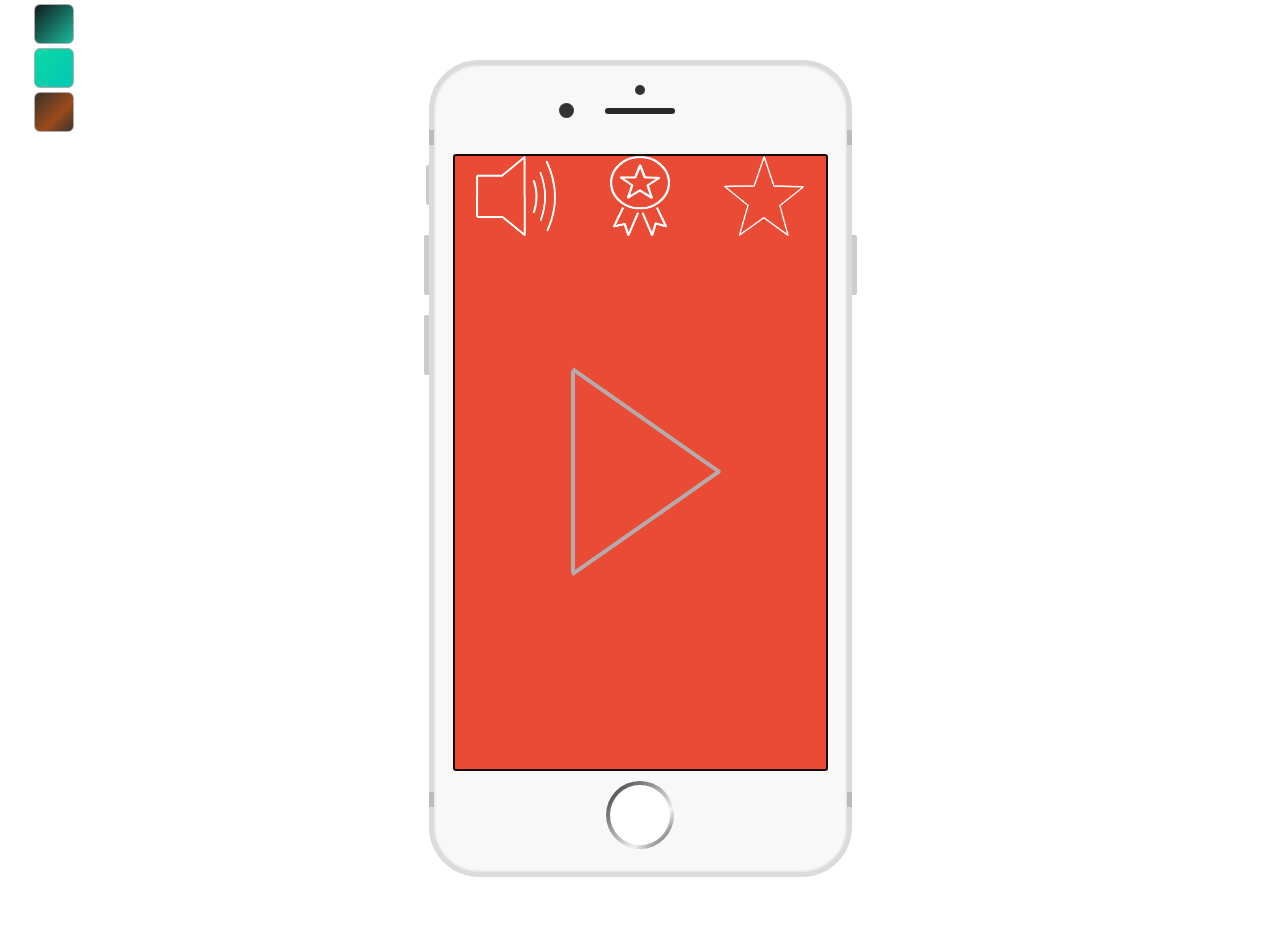
<file: element-hit/index.html>
<!DOCTYPE html>
<html lang="en">

<head>
    <meta http-equiv="Content-Type" content="text/html" ; charset="utf-8" />
    <title>Element Hit</title>

    <!-- Seo -->
    <!-- <meta http-equiv="X-UA-Compatible" content="IE=edge"> -->
    <!-- <meta name="viewport" content="width=device-width, initial-scale=1, shrink-to-fit=no"> -->

    <!-- Favicon -->
    <link rel="shortcut icon" type="image/x-icon" href="images/favicon.ico">

    <!-- StyleSheet -->
    <link rel="stylesheet" href="css/reset.css">
    <link rel="stylesheet" href="css/pavilion.min.css">
    <link rel="stylesheet" href="css/main.css">

    <link rel="stylesheet" href="css/start.menu.css">
    <link rel="stylesheet" href="css/background.css">

    <link rel="stylesheet" href="css/iPhone.animation.css">
    <link rel="stylesheet" href="css/iPhone.layer.css">
    <link rel="stylesheet" href="css/slider.css">

    <link rel="stylesheet" href="css/locations/electro.layer.css">
    <link rel="stylesheet" href="css/locations/nature.layer.css">
    <link rel="stylesheet" href="css/locations/urban.layer.css">
    <link rel="stylesheet" href="css/locations/alchemy.layer.css">
    <link rel="stylesheet" href="css/locations/dark.layer.css">


    <style type="text/css">
        @import url(http://fonts.googleapis.com/css?family=Roboto:100);
        html {
            min-height: 100%;
        }
        
        body {
            font-family: 'HelveticaNeue-Light', Roboto;
        }
        
        .animation {
            position: relative;
            cursor: default;
            display: block;
            z-index: 2;
            /*width: 0px;*/
            /*height: 0px;*/
            width: 375px;
            height: 617px;
            background-color: rgba(255, 255, 255, 0);
            /*background-color: '#052332';*/
            /*background-color: red;*/
        }
        
        .game {
            width: 375px;
            height: 617px;
            position: absolute;
            z-index: 1;
        }
        
        .game:active {
            cursor: pointer;
            cursor: -webkit-grabbing;
        }
        
        .off {
            display: none;
        }
        /*body {
			background-color: rgb(5,35,50);

			width: calc(100% - 20px);
			height: calc(100% - 20px);

			margin: 0;
			padding: 10px 10px;

			display: flex;

			font-family: 'Roboto', sans-serif;			
		}*/
    </style>
</head>

<body>
    <!-- <h1>CircleColliderGame</h1> -->

    <div class="iphone">
        <div class="iphone-top">
            <span class="camera"></span>
            <span class="sensor"></span>
            <span class="speaker"></span>
        </div>
        <div class="top-bar"></div>

        <div class="iphone-screen">
            <!-- GAME -->
            <!-- <div class="off" id="level1">
				<div class="game" id="game"></div>
				<div class="dead.animation.game off" id="animation"></div>
			</div> -->
            <div id="game" class="off">
                <iframe src="test.html" width="375" height="617">
					Ваш браузер не поддерживает встроенные фреймы!
				</iframe>
            </div>

            <!-- MENU -->
            <div id="menu">
                <div id="slider">
                    <ul>
                        <!-- Start menu -->
                        <li>
                            <div class="container">
                                <div class="row">
                                    <div class="col-pp-33">
                                        <img src="images/zvukOn.png" class="imgPP">
                                    </div>
                                    <div class="col-pp-33">
                                        <img src="images/achivki.png" class="imgPP2">
                                    </div>
                                    <div class="col-pp-33">
                                        <img src="images/starr.png" class="imgPP">
                                    </div>
                                </div>
                            </div>

                            <div class="start control_next">
                                <div class="line-left"></div>
                                <div class="line-top"></div>
                                <div class="line-bottom"></div>
                            </div>
                        </li>

                        <!-- Electro -->
                        <li class="electro-location">
                            <div class="container levels-map">
                                <div class="row levels-map-top">
                                    <div class="col-pp-33">
                                        <div class="triangle-electro-prev control_prev"></div>
                                    </div>
                                    <div class="col-pp-33">
                                        <div class="level-box">
                                            <img src="images/iconElectro.png" class="logo-box imgPP">
                                        </div>
                                    </div>
                                    <div class="col-pp-33">
                                        <div class="triangle-electro-next control_next"></div>
                                    </div>
                                </div>
                                <div class="row">
                                    <div class="col-pp-20">
                                        <div class="level-box electro-box"></div>
                                        <!-- <input type="button" value="1" id="level1" name="start"> -->
                                        <img src="images/sticker-1.png" class="number-box" id="level1" name="start">
                                    </div>
                                    <div class="col-pp-20">
                                        <div class="level-box electro-box"></div>
                                    </div>
                                    <div class="col-pp-20">
                                        <div class="level-box electro-box"></div>
                                    </div>
                                    <div class="col-pp-20">
                                        <div class="level-box electro-box"></div>
                                    </div>
                                    <div class="col-pp-20">
                                        <div class="level-box electro-box"></div>
                                    </div>
                                </div>
                                <div class="row">
                                    <div class="col-pp-20">
                                        <div class="level-box electro-box"></div>
                                    </div>
                                    <div class="col-pp-20">
                                        <div class="level-box electro-box"></div>
                                    </div>
                                    <div class="col-pp-20">
                                        <div class="level-box electro-box"></div>
                                    </div>
                                    <div class="col-pp-20">
                                        <div class="level-box electro-box"></div>
                                    </div>
                                    <div class="col-pp-20">
                                        <div class="level-box electro-box"></div>
                                    </div>
                                </div>
                                <div class="row">
                                    <div class="col-pp-20">
                                        <div class="level-box electro-box"></div>
                                    </div>
                                    <div class="col-pp-20">
                                        <div class="level-box electro-box"></div>
                                    </div>
                                    <div class="col-pp-20">
                                        <div class="level-box electro-box"></div>
                                    </div>
                                    <div class="col-pp-20">
                                        <div class="level-box electro-box"></div>
                                    </div>
                                    <div class="col-pp-20">
                                        <div class="level-box electro-box"></div>
                                    </div>
                                </div>
                                <div class="row">
                                    <div class="col-pp-20">
                                        <div class="level-box electro-box"></div>
                                    </div>
                                    <div class="col-pp-20">
                                        <div class="level-box electro-box"></div>
                                    </div>
                                    <div class="col-pp-20">
                                        <div class="level-box electro-box"></div>
                                    </div>
                                    <div class="col-pp-20">
                                        <div class="level-box electro-box"></div>
                                    </div>
                                    <div class="col-pp-20">
                                        <div class="level-box electro-box"></div>
                                    </div>
                                </div>
                                <div class="row">
                                    <div class="col-pp-20">
                                        <div class="level-box electro-box"></div>
                                    </div>
                                    <div class="col-pp-20">
                                        <div class="level-box electro-box"></div>
                                    </div>
                                    <div class="col-pp-20">
                                        <div class="level-box electro-box"></div>
                                    </div>
                                    <div class="col-pp-20">
                                        <div class="level-box electro-box"></div>
                                    </div>
                                    <div class="col-pp-20">
                                        <div class="level-box electro-box"></div>
                                    </div>
                                </div>
                            </div>

                            <h1>ELECTRO</h1>
                        </li>

                        <!-- Nature -->
                        <li class="nature-location">
                            <div class="container levels-map">
                                <div class="row levels-map-top">
                                    <div class="col-pp-33">
                                        <div class="triangle-nature-prev control_prev"></div>
                                    </div>
                                    <div class="col-pp-33">
                                        <div class="level-box nature-box"></div>
                                    </div>
                                    <div class="col-pp-33">
                                        <div class="triangle-nature-next control_next"></div>
                                    </div>
                                </div>
                                <div class="row">
                                    <div class="col-pp-20">
                                        <div class="level-box nature-box"></div>
                                    </div>
                                    <div class="col-pp-20">
                                        <div class="level-box nature-box"></div>
                                    </div>
                                    <div class="col-pp-20">
                                        <div class="level-box nature-box"></div>
                                    </div>
                                    <div class="col-pp-20">
                                        <div class="level-box nature-box"></div>
                                    </div>
                                    <div class="col-pp-20">
                                        <div class="level-box nature-box"></div>
                                    </div>
                                </div>
                                <div class="row">
                                    <div class="col-pp-20">
                                        <div class="level-box nature-box"></div>
                                    </div>
                                    <div class="col-pp-20">
                                        <div class="level-box nature-box"></div>
                                    </div>
                                    <div class="col-pp-20">
                                        <div class="level-box nature-box"></div>
                                    </div>
                                    <div class="col-pp-20">
                                        <div class="level-box nature-box"></div>
                                    </div>
                                    <div class="col-pp-20">
                                        <div class="level-box nature-box"></div>
                                    </div>
                                </div>
                                <div class="row">
                                    <div class="col-pp-20">
                                        <div class="level-box nature-box"></div>
                                    </div>
                                    <div class="col-pp-20">
                                        <div class="level-box nature-box"></div>
                                    </div>
                                    <div class="col-pp-20">
                                        <div class="level-box nature-box"></div>
                                    </div>
                                    <div class="col-pp-20">
                                        <div class="level-box nature-box"></div>
                                    </div>
                                    <div class="col-pp-20">
                                        <div class="level-box nature-box"></div>
                                    </div>
                                </div>
                                <div class="row">
                                    <div class="col-pp-20">
                                        <div class="level-box nature-box"></div>
                                    </div>
                                    <div class="col-pp-20">
                                        <div class="level-box nature-box"></div>
                                    </div>
                                    <div class="col-pp-20">
                                        <div class="level-box nature-box"></div>
                                    </div>
                                    <div class="col-pp-20">
                                        <div class="level-box nature-box"></div>
                                    </div>
                                    <div class="col-pp-20">
                                        <div class="level-box nature-box"></div>
                                    </div>
                                </div>
                                <div class="row">
                                    <div class="col-pp-20">
                                        <div class="level-box nature-box"></div>
                                    </div>
                                    <div class="col-pp-20">
                                        <div class="level-box nature-box"></div>
                                    </div>
                                    <div class="col-pp-20">
                                        <div class="level-box nature-box"></div>
                                    </div>
                                    <div class="col-pp-20">
                                        <div class="level-box nature-box"></div>
                                    </div>
                                    <div class="col-pp-20">
                                        <div class="level-box nature-box"></div>
                                    </div>
                                </div>
                            </div>

                            <h1>NATURE</h1>
                        </li>

                        <!-- Urban -->
                        <li class="urban-location">
                            <div class="container levels-map">
                                <div class="row levels-map-top">
                                    <div class="col-pp-33">
                                        <div class="triangle-urban-prev control_prev"></div>
                                    </div>
                                    <div class="col-pp-33">
                                        <div class="level-box urban-box"></div>
                                    </div>
                                    <div class="col-pp-33">
                                        <div class="triangle-urban-next control_next"></div>
                                    </div>
                                </div>
                                <div class="row">
                                    <div class="col-pp-20">
                                        <div class="level-box urban-box"></div>
                                    </div>
                                    <div class="col-pp-20">
                                        <div class="level-box urban-box"></div>
                                    </div>
                                    <div class="col-pp-20">
                                        <div class="level-box urban-box"></div>
                                    </div>
                                    <div class="col-pp-20">
                                        <div class="level-box urban-box"></div>
                                    </div>
                                    <div class="col-pp-20">
                                        <div class="level-box urban-box"></div>
                                    </div>
                                </div>
                                <div class="row">
                                    <div class="col-pp-20">
                                        <div class="level-box urban-box"></div>
                                    </div>
                                    <div class="col-pp-20">
                                        <div class="level-box urban-box"></div>
                                    </div>
                                    <div class="col-pp-20">
                                        <div class="level-box urban-box"></div>
                                    </div>
                                    <div class="col-pp-20">
                                        <div class="level-box urban-box"></div>
                                    </div>
                                    <div class="col-pp-20">
                                        <div class="level-box urban-box"></div>
                                    </div>
                                </div>
                                <div class="row">
                                    <div class="col-pp-20">
                                        <div class="level-box urban-box"></div>
                                    </div>
                                    <div class="col-pp-20">
                                        <div class="level-box urban-box"></div>
                                    </div>
                                    <div class="col-pp-20">
                                        <div class="level-box urban-box"></div>
                                    </div>
                                    <div class="col-pp-20">
                                        <div class="level-box urban-box"></div>
                                    </div>
                                    <div class="col-pp-20">
                                        <div class="level-box urban-box"></div>
                                    </div>
                                </div>
                                <div class="row">
                                    <div class="col-pp-20">
                                        <div class="level-box urban-box"></div>
                                    </div>
                                    <div class="col-pp-20">
                                        <div class="level-box urban-box"></div>
                                    </div>
                                    <div class="col-pp-20">
                                        <div class="level-box urban-box"></div>
                                    </div>
                                    <div class="col-pp-20">
                                        <div class="level-box urban-box"></div>
                                    </div>
                                    <div class="col-pp-20">
                                        <div class="level-box urban-box"></div>
                                    </div>
                                </div>
                                <div class="row">
                                    <div class="col-pp-20">
                                        <div class="level-box urban-box"></div>
                                    </div>
                                    <div class="col-pp-20">
                                        <div class="level-box urban-box"></div>
                                    </div>
                                    <div class="col-pp-20">
                                        <div class="level-box urban-box"></div>
                                    </div>
                                    <div class="col-pp-20">
                                        <div class="level-box urban-box"></div>
                                    </div>
                                    <div class="col-pp-20">
                                        <div class="level-box urban-box"></div>
                                    </div>
                                </div>
                            </div>

                            <h1>URBAN</h1>
                        </li>

                        <!-- Dark -->
                        <!-- <li class="dark-location">
                            <div class="container levels-map">
                                <div class="row">
                                    <div class="col-pp-33">
                                        <div class="level-box control_prev"></div>
                                    </div>
                                    <div class="col-pp-33">
                                        <div class="level-box electro-box"></div>
                                    </div>
                                    <div class="col-pp-33">
                                        <div class="level-box control_next"></div>
                                    </div>
                                </div>
                            </div>
                        </li> -->

                        <!-- Alchemy -->
                        <!-- <li class="alchemy-location">
                            <div class="container levels-map">
                                <div class="row">
                                    <div class="col-pp-33">
                                        <div class="level-box control_prev"></div>
                                    </div>
                                    <div class="col-pp-33">
                                        <div class="level-box electro-box"></div>
                                    </div>
                                    <div class="col-pp-33">
                                        <div class="level-box control_next"></div>
                                    </div>
                                </div>
                            </div>
                        </li> -->
                    </ul>

                </div>
            </div>

        </div>
        <!-- iphone-screen -->



        <div class="buttons">
            <span class="on-off"></span>
            <span class="sleep"></span>
            <span class="up"></span>
            <span class="down"></span>
        </div>
        <div class="bottom-bar"></div>
        <div class="iphone-bottom">
            <span></span>
        </div>
    </div>

    <!-- ColorChange -->
    <div class="colors-row" id="rowColors">
        <div class="color-box backgr-green" id="boxGreen"></div>
        <div class="color-box backgr-blue" id="boxBlue"></div>
        <div class="color-box backgr-rainbow" id="boxRainbow"></div>
    </div>


    <!-- SCRIPTS -->
    <script src='http://cdnjs.cloudflare.com/ajax/libs/jquery/2.1.3/jquery.min.js'></script>

    <script src="js/background.js"></script>
    <script src="js/slider.js"></script>

    <!-- <script src="js/triangle.animation.js"></script> -->




    <script type="text/javascript">
        // window.onload = function() {
        var game = document.getElementById("game"),
            menu = document.getElementById("menu"),
            level1 = document.getElementById("level1");
        // console.log("1");

        level1.addEventListener("click", start);
        // level1.onclick = start;

        function start() {
            console.log("+");
            // level1.classList.remove("off");
            // game.classList.add("game");
            game.classList.remove("off");
            menu.classList.add("off");
        };
    </script>
</body>

</html>
</file>
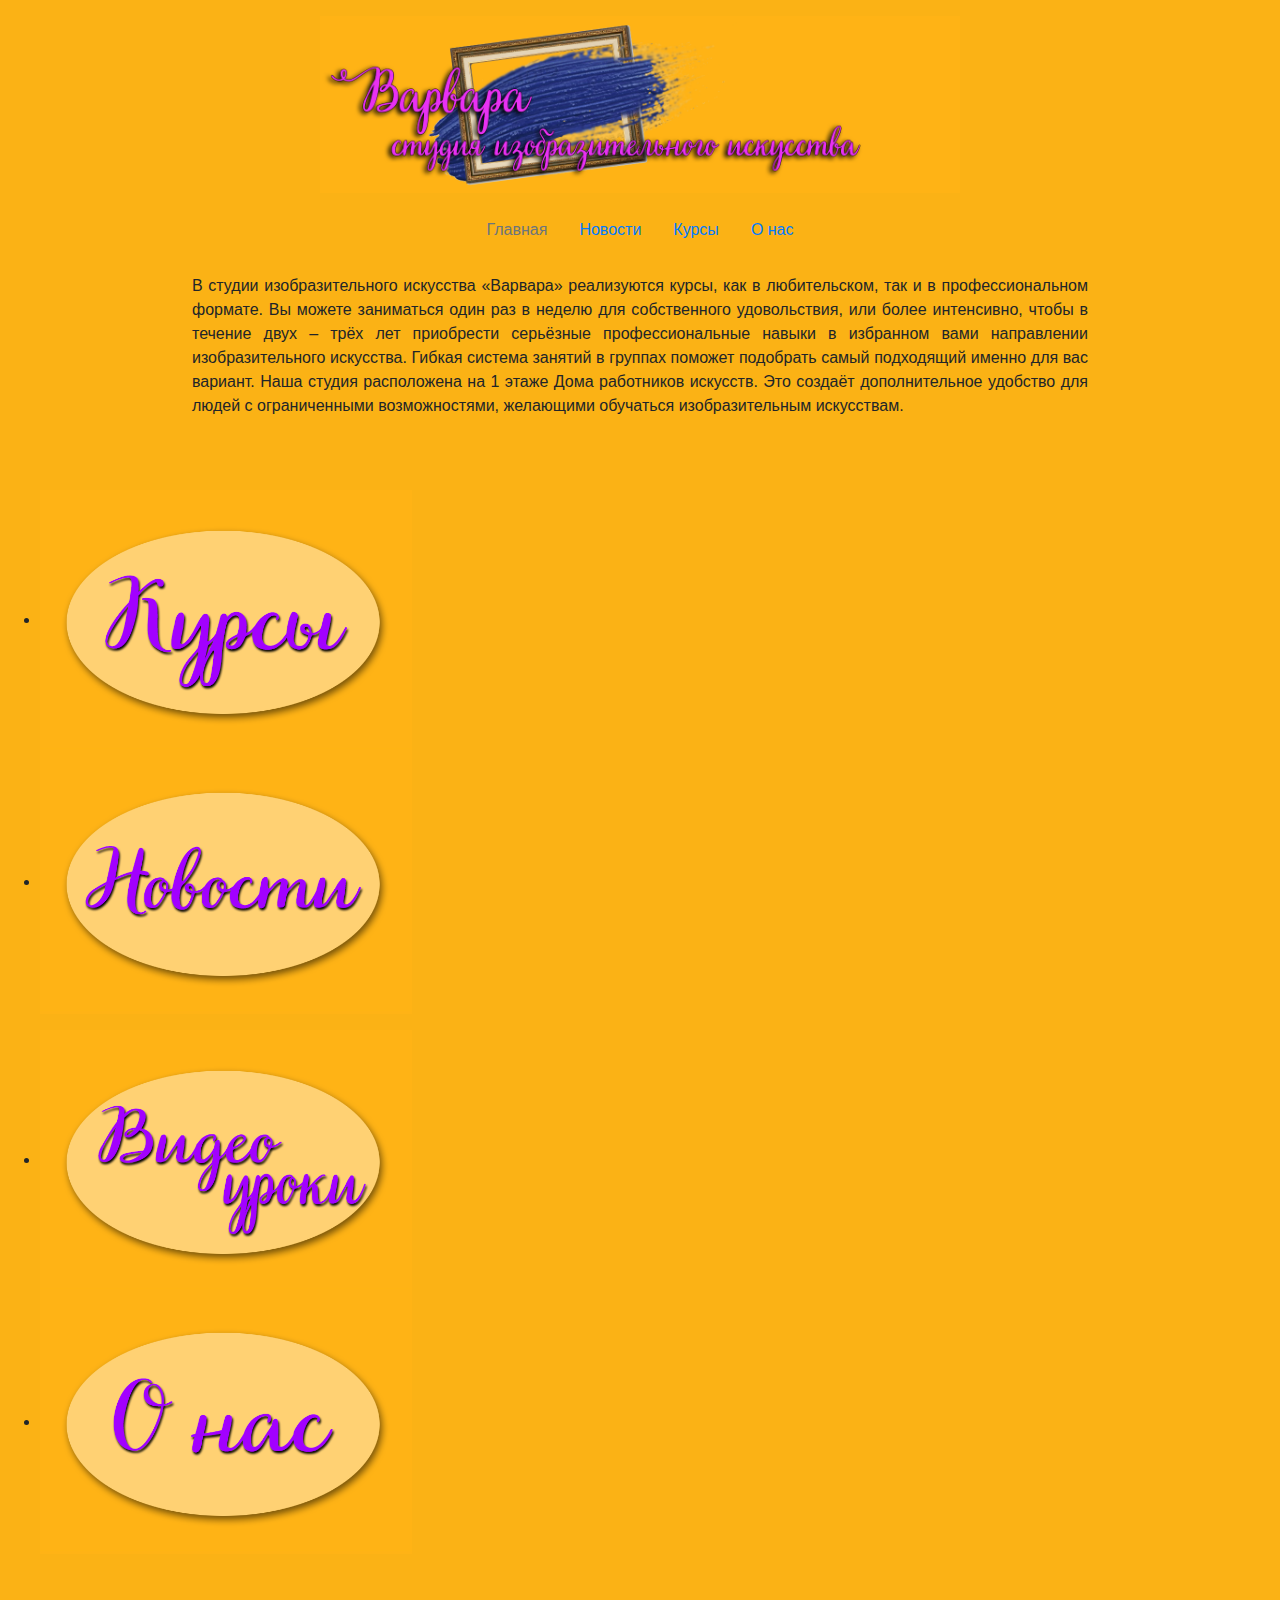
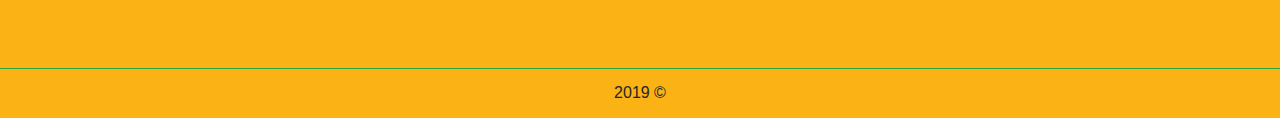
<file: varvara/index.html>
<!DOCTYPE html>
<html>
<head>
    <meta charset="UTF-8">
    <meta name="viewport" content="width=device-width, initial-scale=1.0">
    <title>Главная</title>

    <link rel="stylesheet" href="сss/main.css">
    <link rel="stylesheet" href="https://stackpath.bootstrapcdn.com/bootstrap/4.3.1/css/bootstrap.min.css" integrity="sha384-ggOyR0iXCbMQv3Xipma34MD+dH/1fQ784/j6cY/iJTQUOhcWr7x9JvoRxT2MZw1T" crossorigin="anonymous">
</head>
<body>
    <div class="top"></div>

    <ul class="nav justify-content-center">
        <li class="nav-item">
          <a class="nav-link disabled" href="index.html" tabindex="-1" aria-disabled="true">Главная</a>
        </li>
        <li class="nav-item">
          <a class="nav-link" href="news.html">Новости</a>
        </li>
        <li class="nav-item">
          <a class="nav-link" href="courses.html">Курсы</a>
        </li>
        <li class="nav-item">
          <a class="nav-link" href="about.html">О нас</a>
        </li>
    </ul>

    <div class="main">
      <br>
      В студии изобразительного искусства «Варвара» реализуются курсы, как в любительском, так и в профессиональном формате. Вы можете заниматься один раз в неделю для собственного удовольствия, или более интенсивно, чтобы в течение двух – трёх лет приобрести серьёзные профессиональные навыки в избранном вами направлении изобразительного искусства. Гибкая система занятий в группах поможет подобрать самый подходящий именно для вас вариант. Наша студия расположена на 1 этаже Дома работников искусств. Это создаёт дополнительное удобство для людей с ограниченными возможностями, желающими обучаться изобразительным искусствам.
      <br>
      <br>
      <br>
      <br>
    </div>

    <div>
      <ul class="bottom_menu">
        <li><a href="#" title="Курсы"><img src="./imgs/kursy.png" width="30%"></a></li>
        <li><a href="#" title="Новости"><img src="./imgs/novosti.png" width="30%"></a></li>
      </ul>
      <ul class="bottom_menu">
        <li><a href="#" title="Видео уроки"><img src="./imgs/video.png" width="30%"></a></li>
        <li><a href="#" title="О нас"><img src="./imgs/o_nas.png" width="30%"></a></li>
      </ul>
    </div>
    <br>
    <br>

    <!-- style="position: fixed; left: 0; bottom: 0; width: 100%;" -->
    <div  class="footer card-footer bg-transparent border-success text-center">
        2019 &copy;
    </div>

    <script src="https://code.jquery.com/jquery-3.3.1.slim.min.js" integrity="sha384-q8i/X+965DzO0rT7abK41JStQIAqVgRVzpbzo5smXKp4YfRvH+8abtTE1Pi6jizo" crossorigin="anonymous"></script>
    <script src="https://cdnjs.cloudflare.com/ajax/libs/popper.js/1.14.7/umd/popper.min.js" integrity="sha384-UO2eT0CpHqdSJQ6hJty5KVphtPhzWj9WO1clHTMGa3JDZwrnQq4sF86dIHNDz0W1" crossorigin="anonymous"></script>
    <script src="https://stackpath.bootstrapcdn.com/bootstrap/4.3.1/js/bootstrap.min.js" integrity="sha384-JjSmVgyd0p3pXB1rRibZUAYoIIy6OrQ6VrjIEaFf/nJGzIxFDsf4x0xIM+B07jRM" crossorigin="anonymous"></script>
</body>
</html>
</file>
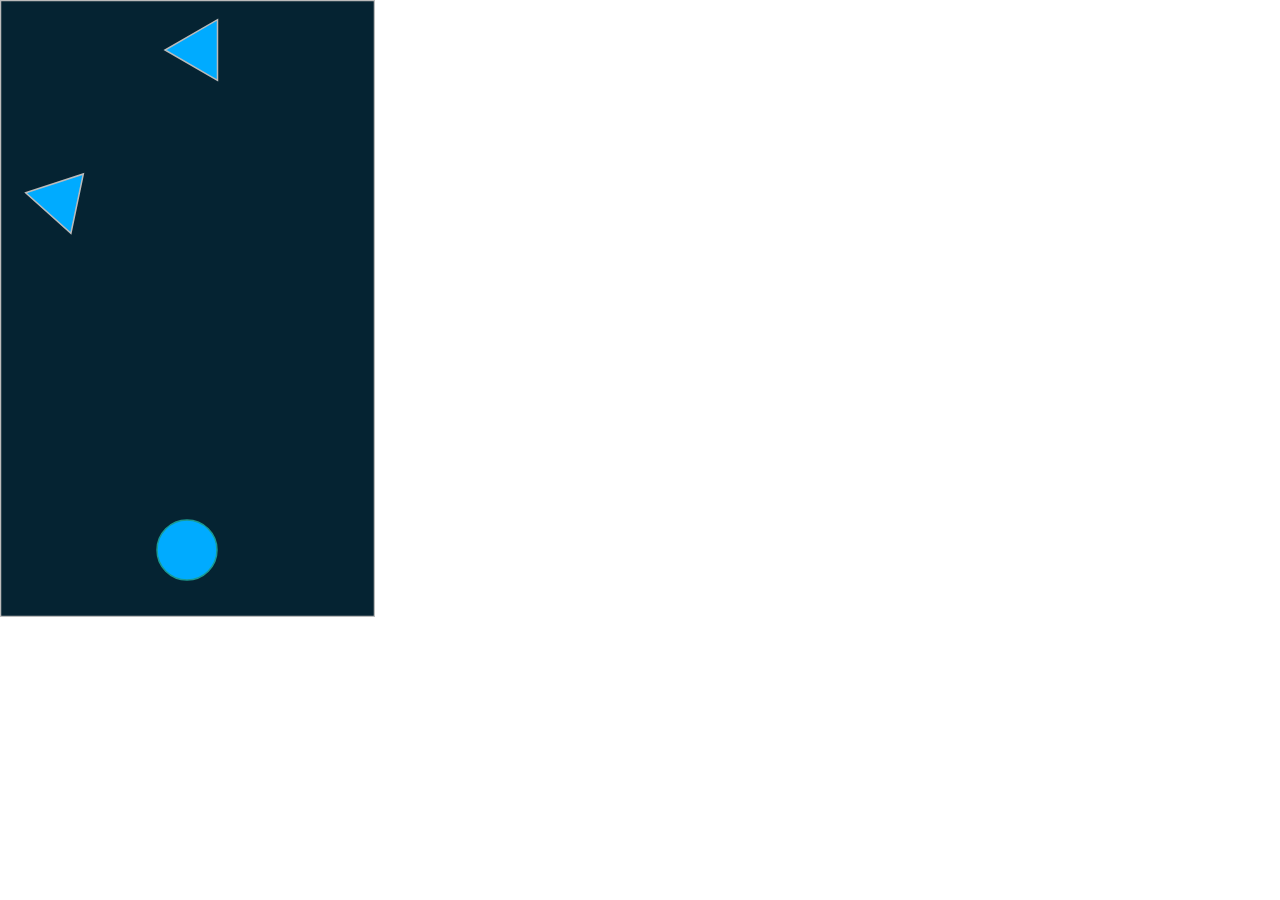
<file: element-hit/test.html>
<!DOCTYPE html>
<html>

<head>
    <meta http-equiv="Content-Type" content="text/html" ; charset="utf-8" />
    <title>tets</title>

    <style type="text/css">
        body {
            overflow: hidden;
            margin: 0;
            padding: 0;
        }
        
        .animation {
            position: relative;
            cursor: default;
            display: block;
            z-index: 1;
            /*width: 0px;*/
            /*height: 0px;*/
            width: 375px;
            height: 617px;
            background-color: rgba(255, 255, 255, 0);
            /*background-color: '#052332';*/
            /*background-color: red;*/
        }
        
        .dimensions {
            width: 375px;
            height: 517px;
        }
        
        .game {
            width: 375px;
            height: 617px;
            position: absolute;
            z-index: 0;
        }
        
        .game:active {
            cursor: pointer;
            cursor: -webkit-grabbing;
        }
        
        .off {
            display: none;
        }
    </style>



</head>

<body>

    <!-- при начальном классе off не работает
	при начальном animation все работает -->
    <div class="game" id="game"></div>
    <div class="animation off" id="animation"></div>

    <!-- Game Engine -->
    <script src="matter.js" type="text/javascript"></script>
    <script type="text/javascript">
        var defaultCategory = 0x0001,
            target = 0x0002;
    </script>
    <script src="js/game/game.bodies.js" type="text/javascript"></script>
    <script src="js/game/game.level1.js" type="text/javascript"></script>
    <script type="text/javascript">
        var dead = false,
            deadX = 0,
            deadY = 0;

        window.onload = init();
    </script>

    <!-- Dead Animation -->
    <script src='https://code.jquery.com/jquery-2.2.4.min.js'></script>
    <script src="js/game/dead.animation.js" type="text/javascript"></script>
</body>

</html>
</file>
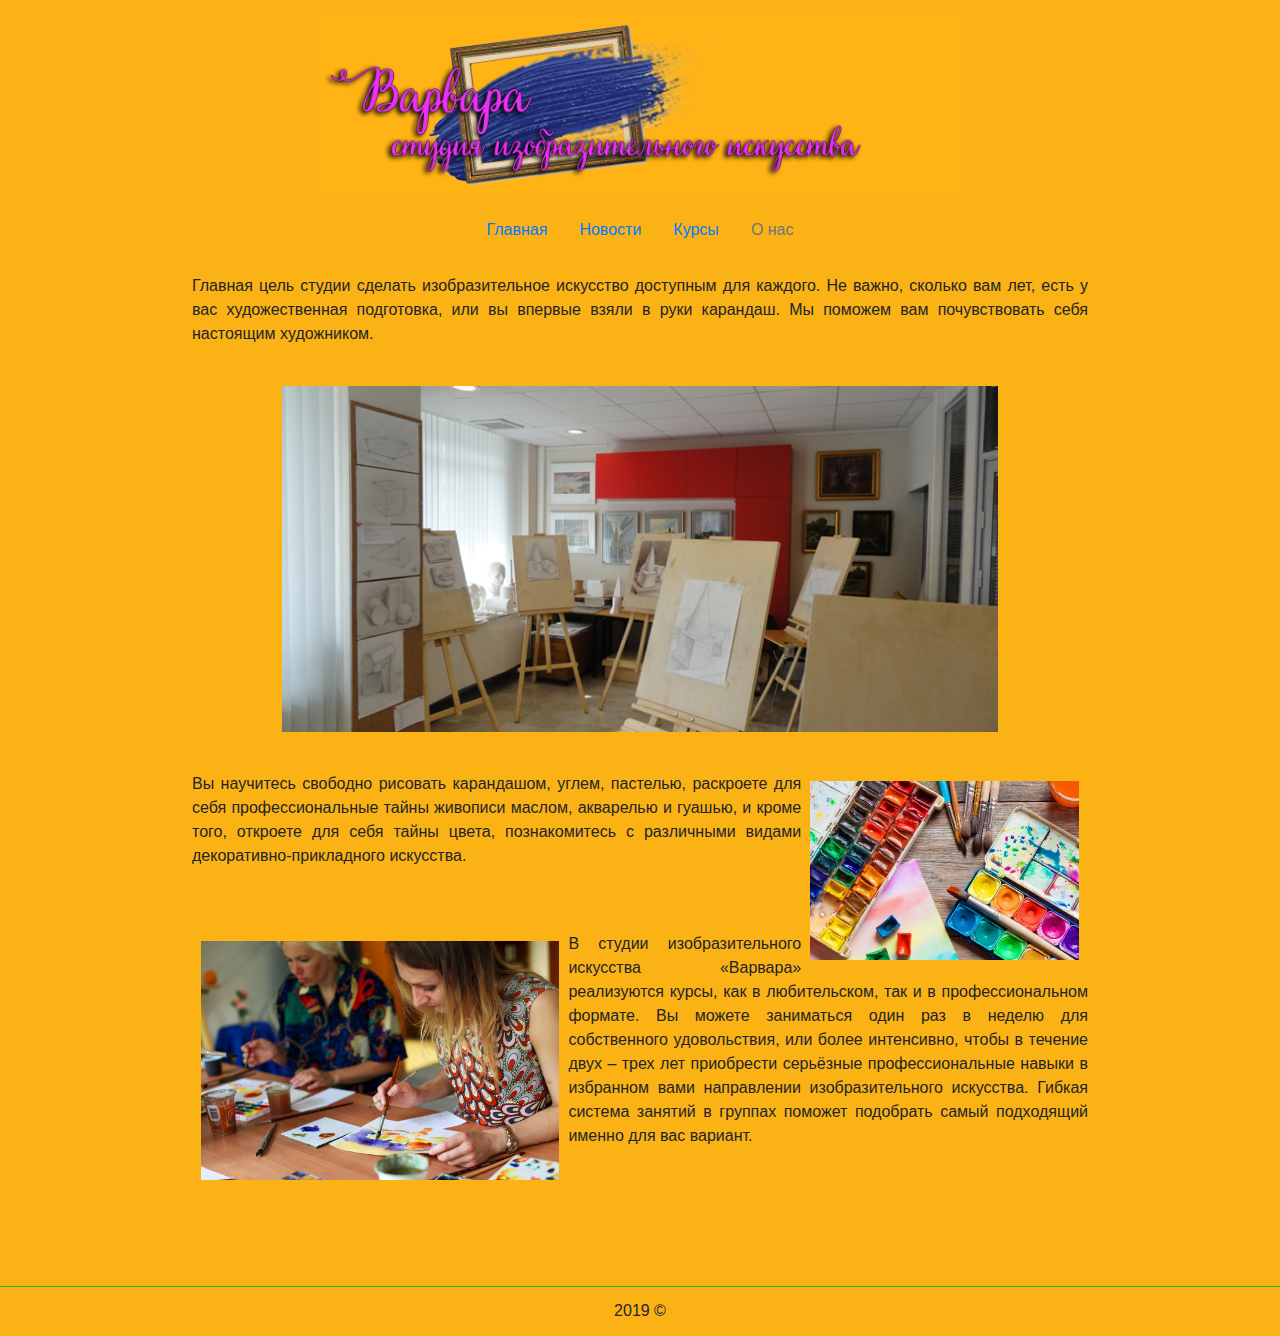
<file: varvara/about.html>
<!DOCTYPE html>
<html>
<head>
    <meta charset="UTF-8">
    <meta name="viewport" content="width=device-width, initial-scale=1.0">
    <title>О нас</title>

    <link rel="stylesheet" href="сss/main.css">
    <link rel="stylesheet" href="https://stackpath.bootstrapcdn.com/bootstrap/4.3.1/css/bootstrap.min.css" integrity="sha384-ggOyR0iXCbMQv3Xipma34MD+dH/1fQ784/j6cY/iJTQUOhcWr7x9JvoRxT2MZw1T" crossorigin="anonymous">
</head>
<body>
    <div class="top"></div>

    <ul class="nav justify-content-center">
        <li class="nav-item">
          <a class="nav-link" href="index.html" >Главная</a>
        </li>
        <li class="nav-item">
          <a class="nav-link" href="news.html">Новости</a>
        </li>
        <li class="nav-item">
          <a class="nav-link" href="courses.html">Курсы</a>
        </li>
        <li class="nav-item">
          <a class="nav-link disabled" tabindex="-1" aria-disabled="true" href="about.html">О нас</a>
        </li>
    </ul>

    <div class="main">
        <br>
        <p>Главная цель студии сделать изобразительное искусство доступным для каждого. Не важно, сколько вам лет, есть у вас художественная подготовка, или вы впервые взяли в руки карандаш. Мы поможем вам почувствовать себя настоящим художником.</p>
        <br>
        <p style="text-align: center;"><img src="./imgs/about/1.png" width="80%"></p>
        <br>
        <p><img src="./imgs/about/2.png" width="30%" class="rightimg">Вы научитесь свободно рисовать карандашом, углем, пастелью, раскроете для себя профессиональные тайны живописи маслом, акварелью и гуашью, и кроме того, откроете для себя тайны цвета, познакомитесь с различными видами декоративно-прикладного искусства.</p>
        <br>
        <br>
        <p><img src="./imgs/about/3.png" width="40%" class="leftimg">В студии изобразительного искусства «Варвара» реализуются курсы, как в любительском, так и в профессиональном формате. Вы можете заниматься один раз в неделю для собственного удовольствия, или более интенсивно, чтобы в течение двух – трех лет приобрести серьёзные профессиональные навыки в избранном вами направлении изобразительного искусства. Гибкая система занятий в группах поможет подобрать самый подходящий именно для вас вариант.</p>
        <br>
        <br>
        <br>
    </div>

    <div class="footer card-footer bg-transparent border-success text-center">
        2019 &copy;
    </div>

    <script src="https://code.jquery.com/jquery-3.3.1.slim.min.js" integrity="sha384-q8i/X+965DzO0rT7abK41JStQIAqVgRVzpbzo5smXKp4YfRvH+8abtTE1Pi6jizo" crossorigin="anonymous"></script>
    <script src="https://cdnjs.cloudflare.com/ajax/libs/popper.js/1.14.7/umd/popper.min.js" integrity="sha384-UO2eT0CpHqdSJQ6hJty5KVphtPhzWj9WO1clHTMGa3JDZwrnQq4sF86dIHNDz0W1" crossorigin="anonymous"></script>
    <script src="https://stackpath.bootstrapcdn.com/bootstrap/4.3.1/js/bootstrap.min.js" integrity="sha384-JjSmVgyd0p3pXB1rRibZUAYoIIy6OrQ6VrjIEaFf/nJGzIxFDsf4x0xIM+B07jRM" crossorigin="anonymous"></script>
</body>
</html>
</file>
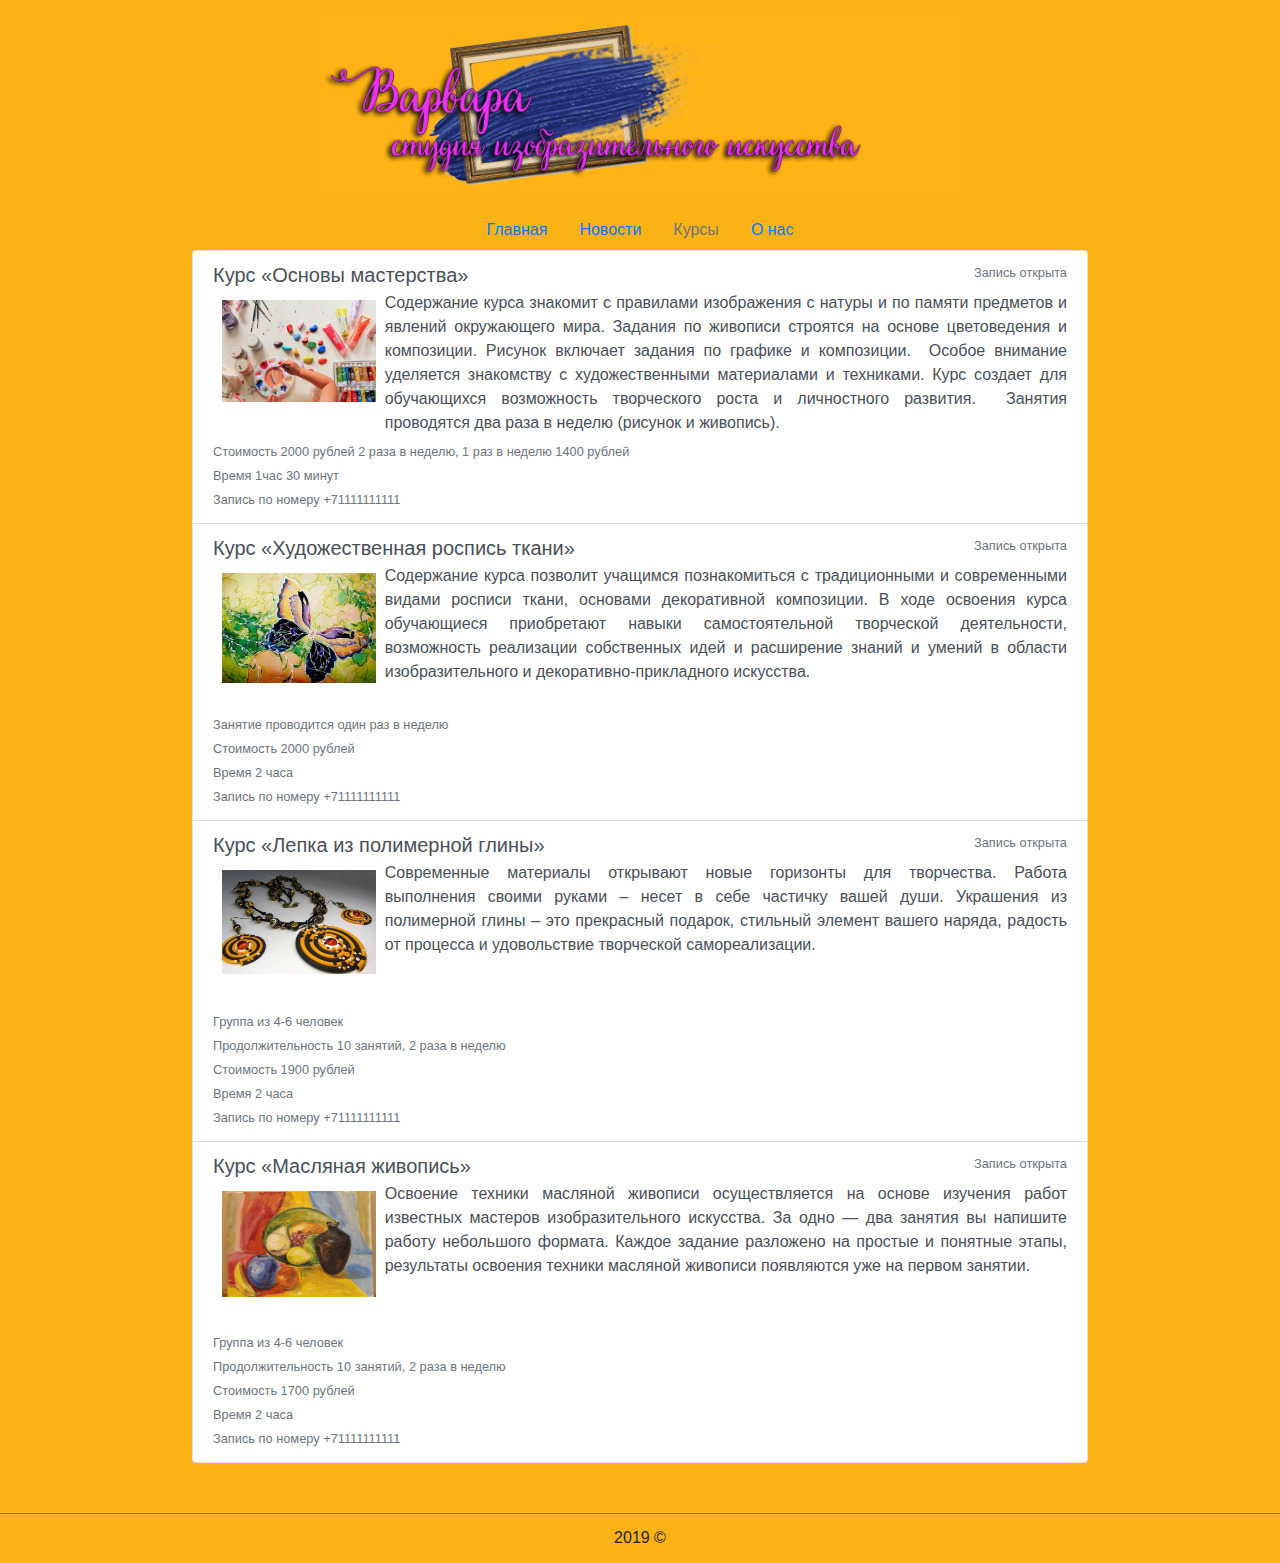
<file: varvara/courses.html>
<!DOCTYPE html>
<html>
<head>
    <meta charset="UTF-8">
    <meta name="viewport" content="width=device-width, initial-scale=1.0">
    <title>Курсы</title>

    <link rel="stylesheet" href="сss/main.css">
    <link rel="stylesheet" href="https://stackpath.bootstrapcdn.com/bootstrap/4.3.1/css/bootstrap.min.css" integrity="sha384-ggOyR0iXCbMQv3Xipma34MD+dH/1fQ784/j6cY/iJTQUOhcWr7x9JvoRxT2MZw1T" crossorigin="anonymous">
</head>
<body>
    <div class="top"></div>

    <ul class="nav justify-content-center">
        <li class="nav-item">
          <a class="nav-link" href="index.html">Главная</a>
        </li>
        <li class="nav-item">
          <a class="nav-link" href="news.html">Новости</a>
        </li>
        <li class="nav-item">
          <a class="nav-link disabled" tabindex="-1" aria-disabled="true" href="courses.html">Курсы</a>
        </li>
        <li class="nav-item">
          <a class="nav-link" href="about.html">О нас</a>
        </li>
    </ul>

    <div class="main">
        <div class="list-group">
            <a href="#" class="list-group-item list-group-item-action">
              <div class="d-flex w-100 justify-content-between">
                <h5 class="mb-1">Курс «Основы мастерства»</h5>
                <small class="text-muted">Запись открыта</small>
              </div>
              <p class="mb-1">
                <img src="./imgs/courses/1.png" width="18%" class="leftimg">
                Содержание курса знакомит с правилами изображения с натуры и по памяти предметов и явлений окружающего мира. Задания по живописи строятся на основе цветоведения и композиции. Рисунок включает задания по графике и композиции. 
                Особое внимание уделяется знакомству с художественными материалами и техниками. Курс создает для обучающихся возможность творческого роста и личностного развития. 
                Занятия проводятся два раза в неделю (рисунок и живопись).
              </p>
              <small class="text-muted">
                Стоимость 2000 рублей 2 раза в неделю, 1 раз в неделю 1400 рублей
                <br>
                Время 1час 30 минут 
                <br>
                Запись по номеру +71111111111
              </small>
            </a>

            <a href="#" class="list-group-item list-group-item-action">
                <div class="d-flex w-100 justify-content-between">
                  <h5 class="mb-1">Курс «Художественная роспись ткани»</h5>
                  <small class="text-muted">Запись открыта</small>
                </div>
                <p class="mb-1">
                  <img src="./imgs/courses/2.png" width="18%" class="leftimg">
                  Содержание курса позволит учащимся познакомиться с традиционными и современными видами росписи ткани, основами декоративной композиции. В ходе освоения курса обучающиеся приобретают навыки самостоятельной творческой деятельности, возможность реализации собственных идей и расширение знаний и умений в области изобразительного и декоративно-прикладного искусства.
                  <br>
                  <br>
                </p>
                <small class="text-muted">
                  Занятие проводится один раз в неделю 
                  <br>
                  Стоимость 2000 рублей 
                    <br>
                  Время 2 часа 
                  <br>
                  Запись по номеру +71111111111
                </small>
              </a>

              <a href="#" class="list-group-item list-group-item-action">
                  <div class="d-flex w-100 justify-content-between">
                    <h5 class="mb-1">Курс «Лепка из полимерной глины»</h5>
                    <small class="text-muted">Запись открыта</small>
                  </div>
                  <p class="mb-1">
                    <img src="./imgs/courses/3.png" width="18%" class="leftimg">
                    Современные материалы открывают новые горизонты для творчества. Работа выполнения своими руками – несет в себе частичку вашей души. Украшения из полимерной глины – это прекрасный подарок, стильный элемент вашего наряда, радость от процесса и удовольствие творческой самореализации.
                    <br>
                    <br>
                    <br>
                  </p>
                  <small class="text-muted">
                    Группа из 4-6 человек
                    <br>
                    Продолжительность 10 занятий, 2 раза в неделю
                    <br>
                    Стоимость 1900 рублей
                    <br>
                    Время 2 часа
                    <br>
                    Запись по номеру +71111111111
                  </small>
                </a>

                <a href="#" class="list-group-item list-group-item-action">
                    <div class="d-flex w-100 justify-content-between">
                      <h5 class="mb-1">Курс «Масляная живопись»</h5>
                      <small class="text-muted">Запись открыта</small>
                    </div>
                    <p class="mb-1">
                      <img src="./imgs/courses/4.png" width="18%" class="leftimg">
                      Освоение техники масляной живописи осуществляется на основе изучения работ известных мастеров изобразительного искусства. За одно — два занятия вы напишите работу небольшого формата. Каждое задание разложено на простые и понятные этапы, результаты освоения техники масляной живописи появляются уже на первом занятии.
                      <br>
                      <br>
                      <br>
                    </p>
                    <small class="text-muted">
                      Группа из 4-6 человек
                      <br>
                      Продолжительность 10 занятий, 2 раза в неделю
                      <br>
                      Стоимость 1700 рублей
                      <br>
                      Время 2 часа
                      <br>
                      Запись по номеру +71111111111
                    </small>
                  </a>
          </div>
    </div>

    <div class="footer card-footer bg-transparent border-success text-center">
        2019 &copy;
    </div>

    <script src="https://code.jquery.com/jquery-3.3.1.slim.min.js" integrity="sha384-q8i/X+965DzO0rT7abK41JStQIAqVgRVzpbzo5smXKp4YfRvH+8abtTE1Pi6jizo" crossorigin="anonymous"></script>
    <script src="https://cdnjs.cloudflare.com/ajax/libs/popper.js/1.14.7/umd/popper.min.js" integrity="sha384-UO2eT0CpHqdSJQ6hJty5KVphtPhzWj9WO1clHTMGa3JDZwrnQq4sF86dIHNDz0W1" crossorigin="anonymous"></script>
    <script src="https://stackpath.bootstrapcdn.com/bootstrap/4.3.1/js/bootstrap.min.js" integrity="sha384-JjSmVgyd0p3pXB1rRibZUAYoIIy6OrQ6VrjIEaFf/nJGzIxFDsf4x0xIM+B07jRM" crossorigin="anonymous"></script>
</body>
</html>
</file>
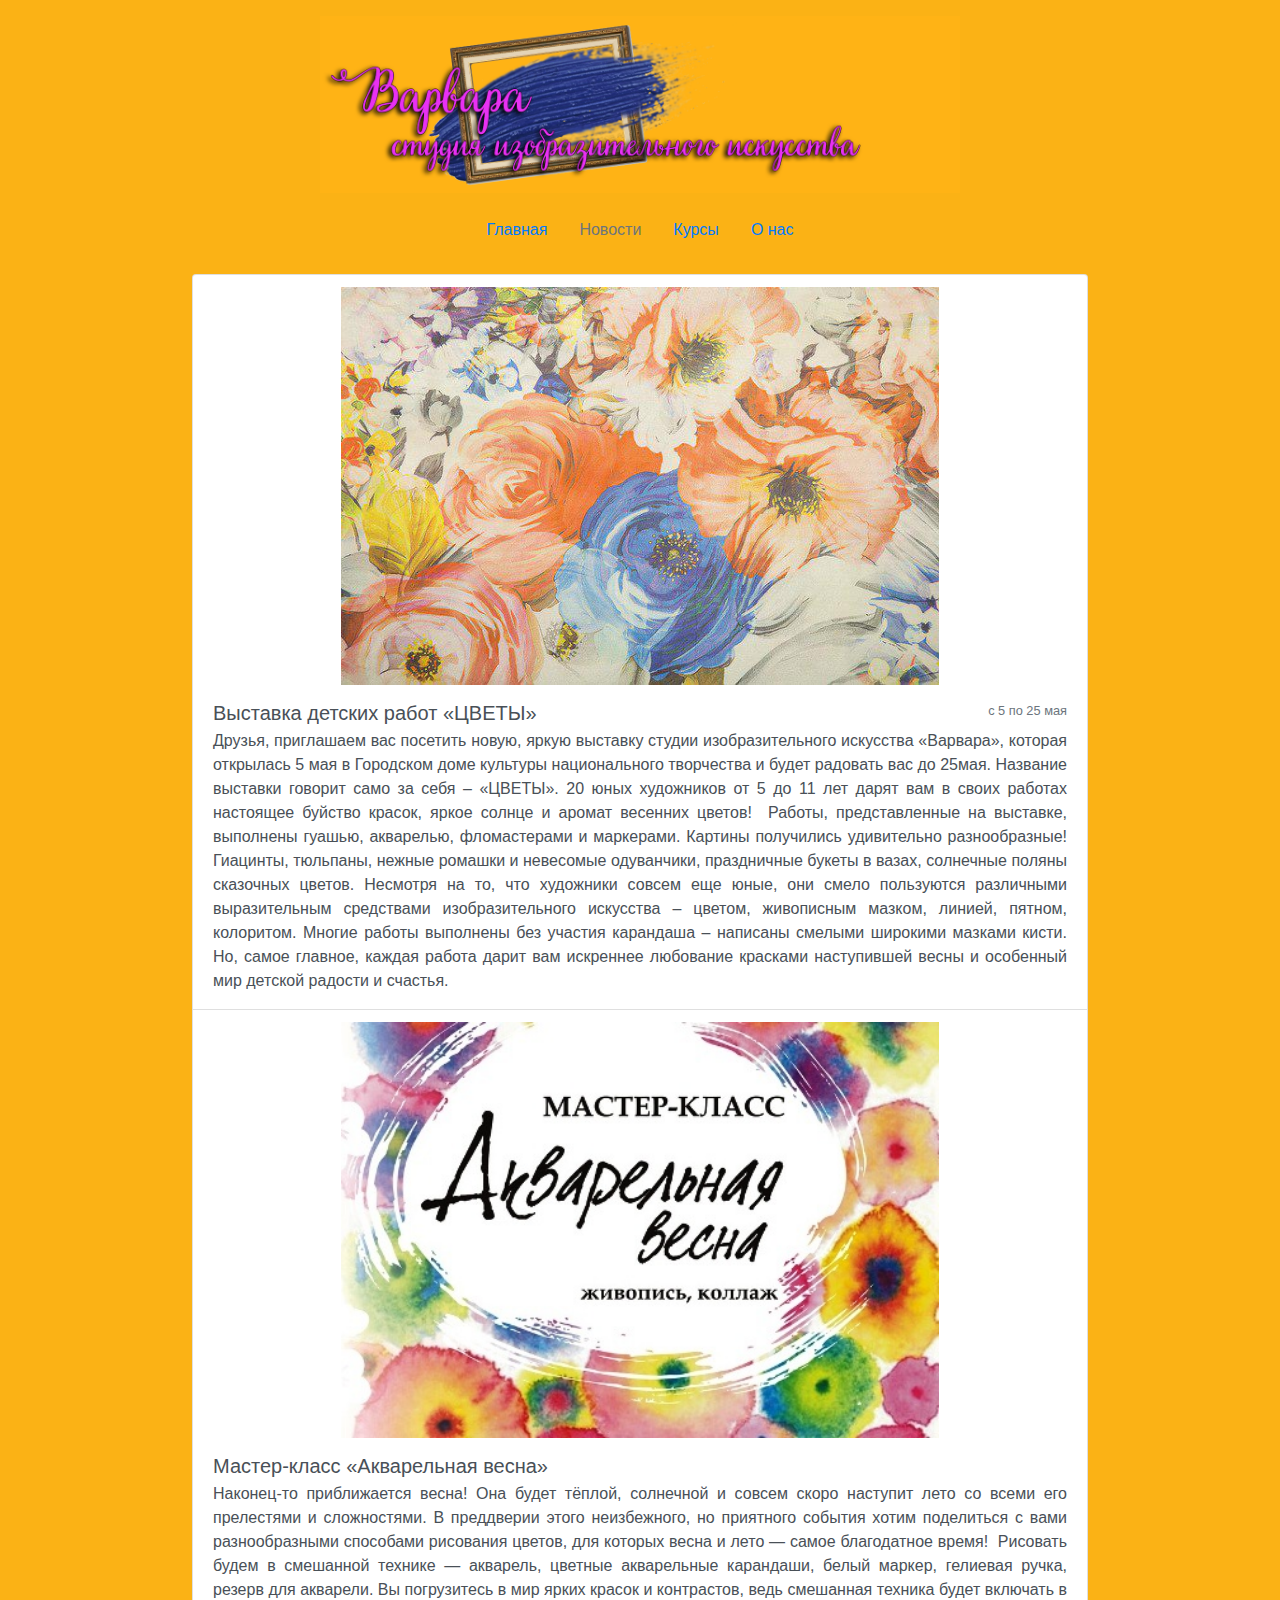
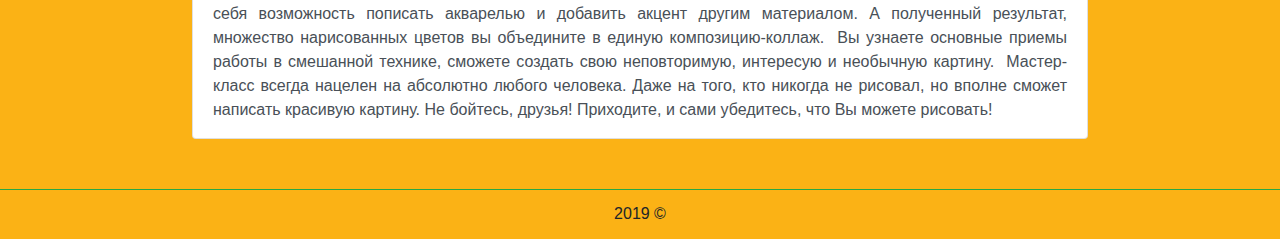
<file: varvara/news.html>
<!DOCTYPE html>
<html lang="en">
<head>
    <meta charset="UTF-8">
    <meta name="viewport" content="width=device-width, initial-scale=1.0">
    <title>Новости</title>

    <link rel="stylesheet" href="сss/main.css">
    <link rel="stylesheet" href="https://stackpath.bootstrapcdn.com/bootstrap/4.3.1/css/bootstrap.min.css" integrity="sha384-ggOyR0iXCbMQv3Xipma34MD+dH/1fQ784/j6cY/iJTQUOhcWr7x9JvoRxT2MZw1T" crossorigin="anonymous">
</head>
<body>
    <!-- <div class="list-group">
        <a href="#" class="list-group-item list-group-item-action active">
          <div class="d-flex w-100 justify-content-between">
            <h5 class="mb-1">List group item heading</h5>
            <small>3 days ago</small>
          </div>
          <p class="mb-1">Donec id elit non mi porta gravida at eget metus. Maecenas sed diam eget risus varius blandit.</p>
          <small>Donec id elit non mi porta.</small>
        </a>
        <a href="#" class="list-group-item list-group-item-action">
          <div class="d-flex w-100 justify-content-between">
            <h5 class="mb-1">List group item heading</h5>
            <small class="text-muted">3 days ago</small>
          </div>
          <p class="mb-1">Donec id elit non mi porta gravida at eget metus. Maecenas sed diam eget risus varius blandit.</p>
          <small class="text-muted">Donec id elit non mi porta.</small>
        </a>
        <a href="#" class="list-group-item list-group-item-action">
          <div class="d-flex w-100 justify-content-between">
            <h5 class="mb-1">List group item heading</h5>
            <small class="text-muted">3 days ago</small>
          </div>
          <p class="mb-1">Donec id elit non mi porta gravida at eget metus. Maecenas sed diam eget risus varius blandit.</p>
          <small class="text-muted">Donec id elit non mi porta.</small>
        </a>
      </div> -->

    <div class="top"></div>

    <ul class="nav justify-content-center">
        <li class="nav-item">
          <a class="nav-link" href="index.html">Главная</a>
        </li>
        <li class="nav-item">
          <a class="nav-link disabled" href="news.html" tabindex="-1" aria-disabled="true">Новости</a>
        </li>
        <li class="nav-item">
          <a class="nav-link" href="courses.html">Курсы</a>
        </li>
        <li class="nav-item">
          <a class="nav-link" href="about.html">О нас</a>
        </li>
    </ul>

    <div class="main">
      <br>
      <div class="list-group">
        <a href="#" class="list-group-item list-group-item-action">
          <p style="text-align:center;"><img src="./imgs/news/1.png" width="70%"></p>
          <div class="d-flex w-100 justify-content-between">
            
            <h5 class="mb-1">Выставка детских работ «ЦВЕТЫ»</h5>
            <small class="text-muted">c 5 по 25 мая</small>
          </div>
          <p class="mb-1">
              Друзья, приглашаем вас посетить новую, яркую выставку студии изобразительного искусства «Варвара», которая открылась 5 мая в Городском доме культуры национального творчества и будет радовать вас до 25мая. Название выставки говорит само за себя – «ЦВЕТЫ». 20 юных художников от 5 до 11 лет дарят вам в своих работах настоящее буйство красок, яркое солнце и аромат весенних цветов! 
              Работы, представленные на выставке, выполнены гуашью, акварелью, фломастерами и маркерами. Картины получились удивительно разнообразные! Гиацинты, тюльпаны, нежные ромашки и невесомые одуванчики, праздничные букеты в вазах, солнечные поляны сказочных цветов. Несмотря на то, что художники совсем еще юные, они смело пользуются различными выразительным средствами изобразительного искусства – цветом, живописным мазком, линией, пятном, колоритом. Многие работы выполнены без участия карандаша – написаны смелыми широкими мазками кисти. Но, самое главное, каждая работа дарит вам искреннее любование красками наступившей весны и особенный мир детской радости и счастья.
          </p>
        </a>

        <a href="#" class="list-group-item list-group-item-action">
            <p style="text-align:center;"><img src="./imgs/news/2.png" width="70%"></p>
            <div class="d-flex w-100 justify-content-between">
              
              <h5 class="mb-1">Мастер-класс «Акварельная весна»</h5>
            </div>
            <p class="mb-1">
                Наконец-то приближается весна! Она будет тёплой, солнечной и совсем скоро наступит лето со всеми его прелестями и сложностями. В преддверии этого неизбежного, но приятного события хотим поделиться с вами разнообразными способами рисования цветов, для которых весна и лето — самое благодатное время! 
                Рисовать будем в смешанной технике — акварель, цветные акварельные карандаши, белый маркер, гелиевая ручка, резерв для акварели. Вы погрузитесь в мир ярких красок и контрастов, ведь смешанная техника будет включать в себя возможность пописать акварелью и добавить акцент другим материалом. А полученный результат, множество нарисованных цветов вы объедините в единую композицию-коллаж. 
                Вы узнаете основные приемы работы в смешанной технике, сможете создать свою неповторимую, интересую и необычную картину. 
                Мастер-класс всегда нацелен на абсолютно любого человека. Даже на того, кто никогда не рисовал, но вполне сможет написать красивую картину. Не бойтесь, друзья! Приходите, и сами убедитесь, что Вы можете рисовать!
            </p>
          </a>
      </div>
    </div>

    <div class="footer card-footer bg-transparent border-success text-center">
        2019 &copy;
    </div>

</body>
</html>
</file>
<file: element-hit/css/main.css>
*, *:after, *:before {
  box-sizing: border-box;
}

body {
  /*iPhone font*/
  /*font: 16px/1.6 "Open Sans", sans-serif;*/

  padding: 30px;
}

h1 {
  font-size: 2.4em;
  text-align: center;
  letter-spacing: 4px;
  color: #B5ABAB;
}


/* Colors panel */
.color-box {
  width: 40px;
  height: 40px;

  border: 0.5px solid #B5ABAB;
  border-radius: 6px;

  /*float: right;*/

  margin: 4px;
}
.colors-row {
  width: 150px;
  display: inline;

  position: absolute;

  top: 0;
}










/* Locations + Levels */
.levels-map {
  margin-top: 5px;
  margin-right: 15px;
}
.levels-map-top {
  width: 100%;
  margin: 0 auto;
  padding: 55px 62px;
}

.level-box {
  width: 60px;
  height: 60px;

  border-radius: 5px;

  margin: 7px 0;
} 



/*  */
.madeby {
  /*position: fixed;*/
  bottom: 0px;
  left: 0px;

  color: #B5ABAB;
  font-size: 12pt;
}
</file>
<file: element-hit/css/start.menu.css>
.imgPP {
  width: 80px;
  height: 80px;

  display: block;
  margin: 0 auto;
}
.imgPP2 {
  width: 60px;
  height: 80px;
  display: block;
  margin: 0 auto;
}

.triangle {
  width: 0;
  height: 0;
  border-style: solid;
  border-width: 50px 0 50px 86.6px;
  border-color: transparent transparent transparent #ffffff;
  line-height: 0;
  _border-color: #000000 #000000 #000000 #ffffff;
  _filter: progid:DXImageTransform.Microsoft.Chroma(color='#000000');
}


.start {
  position: relative;

  margin-left: 120px;
  margin-top: 135px;

  cursor: pointer;
}
.line-left {
  position: absolute;

  width: 100px;
  height: 202px;

  left: -4px;  
  
  border-left: 4px solid #B5ABAB;
}
.line-top {
  position: absolute;

  top: 34px;
  left: -62px;
  right: 0;

  width: 180px;
  height: 155px;

  transform: rotate(35deg);
  -webkit-transform: rotate(35deg);
  -moz-transform: rotate(35deg);
  -o-transform: rotate(45deg);
  -ms-transform: rotate(45deg);

  border-top: 4px solid #B5ABAB;
}
.line-bottom {
  position: absolute;

  top: 0px;
  left: -50px;
  right: 0;

  width: 155px;
  height: 180px;

  transform: rotate(55deg);
  -webkit-transform: rotate(55deg);
  -moz-transform: rotate(55deg);
  -o-transform: rotate(45deg);
  -ms-transform: rotate(45deg);

  border-right: 4px solid #B5ABAB;
}

.triangle-animat {
  width:310px;
  height:310px;

  position:absolute;
  left:50%;
  top:50%;

  -webkit-transform:translate(-50%,-50%);
}
</file>
<file: element-hit/css/background.css>
.backgr-green {
  background: #121a1d; /* Old browsers */
  background: -webkit-gradient(linear, left top, right bottom, color-stop(0%,#121a1d), color-stop(100%,#1abc9c)); /* Chrome,Safari4+ */
  background: -webkit-linear-gradient(-45deg,  #121a1d 0%,#1abc9c 100%); /* Chrome10+,Safari5.1+ */
  background: -ms-linear-gradient(-45deg,  #121a1d 0%,#1abc9c 100%); /* IE10+ */
  background: linear-gradient(135deg,  #121a1d 0%,#1abc9c 100%); /* W3C */

  filter: progid:DXImageTransform.Microsoft.gradient( startColorstr='#121a1d', endColorstr='#1abc9c',GradientType=1 ); /* IE6-9 fallback on horizontal gradient */
  color:#fff;
}


.backgr-blue {
  background: linear-gradient(130deg, #07d9a3, #048fee);
  background-size: 400% 400%;

  -webkit-animation: gradient 16s ease infinite;
  -moz-animation: gradient 16s ease infinite;
  animation: gradient 16s ease infinite;
}
@-webkit-keyframes gradient {
  0%{background-position:5% 0%}
  50%{background-position:96% 100%}
  100%{background-position:5% 0%}
}
@-moz-keyframes gradient {
  0%{background-position:5% 0%}
  50%{background-position:96% 100%}
  100%{background-position:5% 0%}
}
@keyframes gradient { 
  0%{background-position:5% 0%}
  50%{background-position:96% 100%}
  100%{background-position:5% 0%}
}


.backgr-rainbow {
  /*height: 100vh;*/
  background: -webkit-linear-gradient(135deg, #3a342a 0%, #9b4a1b 40%, #3a342a 100%);
  background: linear-gradient(-45deg, #3a342a 0%, #9b4a1b 40%, #3a342a 100%);
  -webkit-animation: hue 3s linear infinite;
          animation: hue 3s linear infinite;
}
@-webkit-keyframes slide {
  from {
    background-position: 0 0;
  }
  to {
    background-position: 100vw 0;
  }
}
@keyframes slide {
  from {
    background-position: 0 0;
  }
  to {
    background-position: 100vw 0;
  }
}
@-webkit-keyframes hue {
  from {
    -webkit-filter: hue-rotate(0deg);
            filter: hue-rotate(0deg);
  }
  to {
    -webkit-filter: hue-rotate(360deg);
            filter: hue-rotate(360deg);
  }
}
@keyframes hue {
  from {
    -webkit-filter: hue-rotate(0deg);
            filter: hue-rotate(0deg);
  }
  to {
    -webkit-filter: hue-rotate(360deg);
            filter: hue-rotate(360deg);
  }
}
</file>
<file: element-hit/css/iPhone.animation.css>
body {
  perspective: 1000px;
}
.iphone {
  -webkit-animation: card 2s ease-in;
  -moz-animation: card 2s ease-in;
  animation: card 2s ease-in;
  
  -webkit-animation-fill-mode: forwards;
}


@-webkit-keyframes card {
  0% {
    -webkit-transform: rotateX(60deg) rotateY(10deg) rotate(60deg) scale(4.05);
    box-shadow: 0px 0px 25px 15px #c3a46f;
  }
  100% {
    -webkit-transform: rotateX(0deg) rotateY(0deg) rotate(0deg) scale(0.9);
    /*box-shadow: 0px 0px 10px 4px #dcb97d;*/
  }
}
@-moz-keyframes card {
  0% {
    -moz-transform: rotateX(60deg) rotateY(10deg) rotate(60deg) scale(4.05);
    box-shadow: 0px 0px 25px 15px #c3a46f;
  }
  100% {
    -moz-transform: rotateX(0deg) rotateY(0deg) rotate(0deg) scale(0.9);
    /*box-shadow: 0px 0px 10px 4px #dcb97d;*/
  }
}
</file>
<file: element-hit/css/iPhone.layer.css>
.iphone {
  box-shadow: inset 0 0 3px 0 rgba(0, 0, 0, 0.2);
  border: 5px solid #d9dbdc;
  background: #f8f8f8;
  padding: 15px;
  border-radius: 50px;

  height: 817px;
  width: 423px;

  margin: 30px auto;
  position: relative;
}

.iphone-top {
  padding: 5px 110px 40px;
  position: relative;
}
.iphone-top .speaker {
  display: block;
  width: 70px;
  height: 6px;
  margin: 0 auto;
  border-radius: 6px;
  background: #292728;
}
.iphone-top .camera {
  display: block;
  margin: 0 auto;
  height: 10px;
  width: 10px;
  border-radius: 50%;
  margin-bottom: 13px;
  background: #333;
}
.iphone-top .sensor {
  display: block;
  width: 15px;
  height: 15px;
  float: left;
  background: #333;
  margin-top: -5px;
  border-radius: 50%;
}

.top-bar, .bottom-bar {
  display: block;
  width: 423px;
  height: 15px;
  border-left: 5px solid #BBB;
  border-right: 5px solid #BBB;
  position: absolute;
  left: -5px;
}

.top-bar {
  top: 65px;
}

.bottom-bar {
  bottom: 65px;
}

.iphone-screen {
  background: #E94B35;
  -webkit-animation: color-change 6s linear .2s infinite;
          animation: color-change 6s linear .2s infinite;

  /*background: #eee;*/
  /*padding: 30px 0;*/
  border: 1px solid #fff;

  height: 617px;
  width: 375px;

  margin: 0 auto;
  border: 2px solid rgba(0, 0, 0, 0.9);
  border-radius: 3px;
}

.buttons .on-off, .buttons .up, .buttons .down, .buttons .sleep {
  display: block;
  background: #CCC;
  position: absolute;
  border-radius: 2px 0px 0px 2px;
}
.buttons .on-off {
  height: 40px;
  width: 3px;
  top: 100px;
  left: -8px;
}
.buttons .up, .buttons .down, .buttons .sleep {
  height: 60px;
  width: 5px;
  left: -10px;
}
.buttons .up {
  top: 170px;
}
.buttons .down {
  top: 250px;
}
.buttons .sleep {
  left: auto;
  right: -10px;
  top: 170px;
  border-radius: 0px 2px 2px 0px;
}

.iphone-bottom {
  padding: 10px 0 0;
}
.iphone-bottom span {
  display: block;
  margin: 0 auto;
  width: 68px;
  height: 68px;
  background: #ccc;
  border-radius: 50%;
  background: -webkit-linear-gradient(315deg, #303233 0%, #b5b7b9 50%, #f0f2f2 69%, #303233 100%);
  background: linear-gradient(135deg, #303233 0%, #b5b7b9 50%, #f0f2f2 69%, #303233 100%);
  position: relative;
}
.iphone-bottom span:after {
  content: "";
  display: block;
  width: 60px;
  height: 60px;
  background: #fff;
  border-radius: 50%;
  position: absolute;
  left: 4px;
  top: 4px;
}

label {
  display: inline-block;
  width: 100%;
  background: #fff;
  padding: 10px 15px;
  border-top: 1px solid #BBB;
}
label:last-child {
  border-bottom: 1px solid #BBB;
}
label > input {
  display: none;
}
label i {
  display: inline-block;
  float: right;
  padding: 2px;
  width: 40px;
  height: 20px;
  border-radius: 13px;
  vertical-align: middle;
  -webkit-transition: .25s .09s;
  transition: .25s .09s;
  position: relative;
  background: #d8d9db;
  box-sizing: initial;
}
label i:after {
  content: " ";
  display: block;
  width: 20px;
  height: 20px;
  border-radius: 50%;
  background: #fff;
  position: absolute;
  left: 2px;
  -webkit-transition: .25s;
  transition: .25s;
}
label > input:checked + i {
  background: #4bd865;
}
label > input:checked + i:after {
  -webkit-transform: translateX(20px);
          transform: translateX(20px);
}
label:hover {
  cursor: pointer;
}

/* for iphone-screen */
@-webkit-keyframes color-change {
  0% { background: #052332;}
  20%{background: #0d4230;}
  40% {background: #3c3c3c;}
  70% {background: white;}
  80% { background: #000000;}
  100% { background: #052332;} 
}
@keyframes color-change {
  0% { background: #052332;}
  20%{background: #0d4230;}
  40% {background: #3c3c3c;}
  70% {background: white;}
  80% { background: #000000;}
  100% { background: #052332;} 
}
</file>
<file: element-hit/css/slider.css>
#slider {
  position: relative;
  overflow: hidden;
  /*margin: 20px auto 0 auto;*/
  border-radius: 4px;
}

#slider ul {
  position: relative;
  margin: 0;
  padding: 0;
  /*height: 200px;*/
  list-style: none;
}

#slider ul li {
  position: relative;
  display: block;
  float: left;
  margin: 0;
  padding: 0;

/*  width: 500px;
  height: 300px;*/
  height: 613px;
  width: 371px;

  /*background: #ccc;*/

  text-align: center;
  line-height: 300px;
}

/*a.control_prev, a.control_next {
  position: absolute;
  top: 40%;
  z-index: 999;
  display: block;
  padding: 4% 3%;
  width: auto;
  height: auto;
  background: #2a2a2a;
  color: #fff;
  text-decoration: none;
  font-weight: 600;
  font-size: 18px;
  opacity: 0.8;
  cursor: pointer;
}*/

a.control_prev:hover, a.control_next:hover {
  opacity: 1;
  -webkit-transition: all 0.2s ease;
}

/*a.control_prev {
  border-radius: 0 2px 2px 0;
}*/

/*a.control_next {
  right: 0;
  border-radius: 2px 0 0 2px;
}*/
</file>
<file: element-hit/css/locations/electro.layer.css>
.electro-location {
    background-color: #052332;
}

.electro-box {
    background-color: #00abff;
}

.logo-box {
    width: 75px;
    height: 75px;
    position: absolute;
    top: 0%;
    left: 8px;
}

.number-box {
    width: 55px;
    /* height: 75px; */
    position: absolute;
    top: 12px;
    left: 15px;
}

.triangle-electro-prev {
    width: 0;
    height: 0;
    border-style: solid;
    border-width: 35px 60.6px 35px 0;
    border-color: transparent #00abff transparent transparent;
    line-height: 0;
    _border-color: #000000 #00abff #000000 #000000;
    _filter: progid: DXImageTransform.Microsoft.Chroma(color='#000000');
}

.triangle-electro-next {
    width: 0;
    height: 0;
    border-style: solid;
    border-width: 35px 0 35px 60.6px;
    border-color: transparent transparent transparent #00abff;
    line-height: 0;
    _border-color: #000000 #000000 #000000 #00abff;
    _filter: progid: DXImageTransform.Microsoft.Chroma(color='#000000');
}
</file>
<file: element-hit/css/locations/nature.layer.css>
.nature-location {
  background-color: #0d4230;
}

.nature-box {
  background-color: #00ff64;
}

.triangle-nature-prev {
  width: 0;
  height: 0;
  border-style: solid;
  border-width: 35px 60.6px 35px 0;
  border-color: transparent #00ff64 transparent transparent;
  line-height: 0;

  _border-color: #000000 #00ff64 #000000 #000000;
  _filter: progid:DXImageTransform.Microsoft.Chroma(color='#000000');
}
.triangle-nature-next {
  width: 0;
  height: 0;
  border-style: solid;
  border-width: 35px 0 35px 60.6px;
  border-color: transparent transparent transparent #00ff64;
  line-height: 0;

  _border-color: #000000 #000000 #000000 #00ff64;
  _filter: progid:DXImageTransform.Microsoft.Chroma(color='#000000');
}
</file>
<file: element-hit/css/locations/urban.layer.css>
.urban-location {
  background-color: #3c3c3c;
}

.urban-box {
  background-color: #b9b9b9;
}


.triangle-urban-prev {
  width: 0;
  height: 0;
  border-style: solid;
  border-width: 35px 60.6px 35px 0;
  border-color: transparent #b9b9b9 transparent transparent;
  line-height: 0;

  _border-color: #000000 #b9b9b9 #000000 #000000;
  _filter: progid:DXImageTransform.Microsoft.Chroma(color='#000000');
}
.triangle-urban-next {
  width: 0;
  height: 0;
  border-style: solid;
  border-width: 35px 0 35px 60.6px;
  border-color: transparent transparent transparent #b9b9b9;
  line-height: 0;

  _border-color: #000000 #000000 #000000 #b9b9b9;
  _filter: progid:DXImageTransform.Microsoft.Chroma(color='#000000');
}
</file>
<file: element-hit/css/locations/alchemy.layer.css>
.alchemy-location {
  background-color: white;
}
</file>
<file: element-hit/css/locations/dark.layer.css>
.dark-location {
  background-color: #000000;
}
</file>
<file: varvara/сss/main.css>
body {
    background-color: #fbb215 !important;
    height: 100%;
    margin: 0;
}

.top {
    height: 100px;
    background: url(../imgs/shapka.png) no-repeat;
    background-position: center center;
    background-size: 85%;
}

@media only screen and (min-width: 500px) {
    .top {
        height: 150px;
        background-size: 80%;
    }
}
@media only screen and (min-width: 600px) {
    .top {
        height: 170px;
        background-size: 80%;
    }
}
@media only screen and (min-width: 768px) {
    .top {
        height: 190px;
        background-size: 65%;
    }
}
@media only screen and (min-width: 1200px) {
    .top {
        height: 210px;
        background-size: 50%;
    }
}

.main {
    width: 70%;
    margin: 0 auto;
    /* height: 600px; */
    text-align: justify;
    position: relative;
    min-height: 100%;
}

.leftimg {
    float:left;
    margin: 9px;
}
.rightimg  {
    float: right; 
    margin: 9px; 
}

.nav-item a {
    display: inline-block;
    /* color:#ffeb3b; */
    /* line-height: 1; */
    text-decoration:none;
    cursor: pointer;
    position:relative;
}
.nav-item a:after {
    background-color: #212529;
    display: block;
    content: "";
    height: 2px;
    width: 0%;
    left:50%;
    position:absolute;
    -webkit-transition: width .3s ease-in-out;
    -moz--transition: width .3s ease-in-out;
    transition: width .3s ease-in-out;
    -webkit-transform:translateX(-50%);
    -moz-transform:translateX(-50%);
    transform:translateX(-50%);
}
.nav-item a:hover:after,
.nav-item a:focus:after {
    width: 100%;
}

.footer {
    position: relative;
    bottom: 0;
    height: 50px;
    margin-top: 50px;
}
</file>
<file: element-hit/css/pavilion.min.css>
/*! normalize.css v4.0.0 | MIT License | github.com/necolas/normalize.css */html{font-family:sans-serif;-ms-text-size-adjust:100%;-webkit-text-size-adjust:100%}body{margin:0}article,aside,details,figcaption,figure,footer,header,main,menu,nav,section,summary{display:block}audio,canvas,progress,video{display:inline-block}audio:not([controls]){display:none;height:0}progress{vertical-align:baseline}template,[hidden]{display:none}a{background-color:transparent}a:active,a:hover{outline-width:0}abbr[title]{border-bottom:none;text-decoration:underline;text-decoration:underline dotted}b,strong{font-weight:inherit}b,strong{font-weight:bolder}dfn{font-style:italic}h1{font-size:2em;margin:0.67em 0}mark{background-color:#ff0;color:#000}small{font-size:80%}sub,sup{font-size:75%;line-height:0;position:relative;vertical-align:baseline}sub{bottom:-0.25em}sup{top:-0.5em}img{border-style:none}svg:not(:root){overflow:hidden}code,kbd,pre,samp{font-family:monospace, monospace;font-size:1em}figure{margin:1em 40px}hr{box-sizing:content-box;height:0;overflow:visible}button,input,select,textarea{font:inherit}optgroup{font-weight:bold}button,input,select{overflow:visible}button,input,select,textarea{margin:0}button,select{text-transform:none}button,[type="button"],[type="reset"],[type="submit"]{cursor:pointer}[disabled]{cursor:default}button,html [type="button"],[type="reset"],[type="submit"]{-webkit-appearance:button}button::-moz-focus-inner,input::-moz-focus-inner{border:0;padding:0}button:-moz-focusring,input:-moz-focusring{outline:1px dotted ButtonText}fieldset{border:1px solid #c0c0c0;margin:0 2px;padding:0.35em 0.625em 0.75em}legend{box-sizing:border-box;color:inherit;display:table;max-width:100%;padding:0;white-space:normal}textarea{overflow:auto}[type="checkbox"],[type="radio"]{box-sizing:border-box;padding:0}[type="number"]::-webkit-inner-spin-button,[type="number"]::-webkit-outer-spin-button{height:auto}[type="search"]{-webkit-appearance:textfield}[type="search"]::-webkit-search-cancel-button,[type="search"]::-webkit-search-decoration{-webkit-appearance:none}html{font-size:10px}@media (min-width: 768px){html{font-size:15px}}body{font-family:"Helvetica Neue",Helvetica,Arial,sans-serif;font-weight:400;text-rendering:optimizeLegibility;-webkit-font-smoothing:antialiased;-moz-osx-font-smoothing:grayscale;-webkit-tap-highlight-color:transparent;-webkit-tap-highlight-color:transparent;line-height:1.5;color:#333;font-size:16px}@media (min-width: 768px){body{font-size:18px}}*,*:before,*:after{box-sizing:border-box}.container,.container-full-width,.container-pp,.container-pl,.container-tp,.container-tl{margin:0 auto;padding-left:1rem;padding-right:1rem;padding-right:1.5rem;padding-left:1.5rem}@media (min-width: 768px){.container,.container-full-width,.container-pp,.container-pl,.container-tp,.container-tl{padding-right:1rem;padding-left:1rem}}.container:before,.container-full-width:before,.container-pp:before,.container-pl:before,.container-tp:before,.container-tl:before{content:" ";display:table}.container:after,.container-full-width:after,.container-pp:after,.container-pl:after,.container-tp:after,.container-tl:after{content:" ";display:table;clear:both}@media (min-width: 540px){.container,.container-tl,.container-tp,.container-pl{max-width:520px}}@media (min-width: 768px){.container,.container-tl,.container-tp{max-width:748px}}@media (min-width: 991px){.container,.container-tl{max-width:971px}}@media (min-width: 1200px){.container{max-width:1180px}}.row{margin-right:-1.5rem;margin-left:-1.5rem}@media (min-width: 768px){.row{margin-right:-1rem;margin-left:-1rem}}.row:before{content:" ";display:table}.row:after{content:" ";display:table;clear:both}.row [class^="col-"]{position:relative;width:100%;float:left;padding-right:1.5rem;padding-left:1.5rem}@media (min-width: 768px){.row [class^="col-"]{padding-right:1rem;padding-left:1rem}}.row .col-pp-20{width:20%}.row .col-pp-25{width:25%}.row .col-pp-33{width:33.3333%}.row .col-pp-40{width:40%}.row .col-pp-50{width:50%}.row .col-pp-60{width:60%}.row .col-pp-66{width:66.6666%}.row .col-pp-75{width:75%}.row .col-pp-80{width:80%}.row .col-pp-100{width:100%}@media (min-width: 540px){.row .col-pl-20{width:20%}.row .col-pl-25{width:25%}.row .col-pl-33{width:33.3333%}.row .col-pl-40{width:40%}.row .col-pl-50{width:50%}.row .col-pl-60{width:60%}.row .col-pl-66{width:66.6666%}.row .col-pl-75{width:75%}.row .col-pl-80{width:80%}.row .col-pl-100{width:100%}}@media (min-width: 768px){.row .col-tp-20{width:20%}.row .col-tp-25{width:25%}.row .col-tp-33{width:33.3333%}.row .col-tp-40{width:40%}.row .col-tp-50{width:50%}.row .col-tp-60{width:60%}.row .col-tp-66{width:66.6666%}.row .col-tp-75{width:75%}.row .col-tp-80{width:80%}.row .col-tp-100{width:100%}}@media (min-width: 991px){.row .col-tl-20{width:20%}.row .col-tl-25{width:25%}.row .col-tl-33{width:33.3333%}.row .col-tl-40{width:40%}.row .col-tl-50{width:50%}.row .col-tl-60{width:60%}.row .col-tl-66{width:66.6666%}.row .col-tl-75{width:75%}.row .col-tl-80{width:80%}.row .col-tl-100{width:100%}}@media (min-width: 1200px){.row .col-dt-20{width:20%}.row .col-dt-25{width:25%}.row .col-dt-33{width:33.3333%}.row .col-dt-40{width:40%}.row .col-dt-50{width:50%}.row .col-dt-60{width:60%}.row .col-dt-66{width:66.6666%}.row .col-dt-75{width:75%}.row .col-dt-80{width:80%}.row .col-dt-100{width:100%}}@media (max-width: 539px){.offset-pp-10{margin-left:10%}.offset-pp-20{margin-left:20%}.offset-pp-25{margin-left:25%}.offset-pp-30{margin-left:30%}.offset-pp-33{margin-left:33.3333%}.offset-pp-40{margin-left:40%}.offset-pp-50{margin-left:50%}.offset-pp-60{margin-left:60%}.offset-pp-66{margin-left:66.6666%}.offset-pp-75{margin-left:75%}.offset-pp-80{margin-left:80%}}@media (min-width: 540px){.offset-pl-10{margin-left:10%}.offset-pl-20{margin-left:20%}.offset-pl-25{margin-left:25%}.offset-pl-30{margin-left:30%}.offset-pl-33{margin-left:33.3333%}.offset-pl-40{margin-left:40%}.offset-pl-50{margin-left:50%}.offset-pl-60{margin-left:60%}.offset-pl-66{margin-left:66.6666%}.offset-pl-75{margin-left:75%}.offset-pl-80{margin-left:80%}}@media (min-width: 768px){.offset-tp-10{margin-left:10%}.offset-tp-20{margin-left:20%}.offset-tp-25{margin-left:25%}.offset-tp-30{margin-left:30%}.offset-tp-33{margin-left:33.3333%}.offset-tp-40{margin-left:40%}.offset-tp-50{margin-left:50%}.offset-tp-60{margin-left:60%}.offset-tp-66{margin-left:66.6666%}.offset-tp-75{margin-left:75%}.offset-tp-80{margin-left:80%}}@media (min-width: 991px){.offset-tl-10{margin-left:10%}.offset-tl-20{margin-left:20%}.offset-tl-25{margin-left:25%}.offset-tl-30{margin-left:30%}.offset-tl-33{margin-left:33.3333%}.offset-tl-40{margin-left:40%}.offset-tl-50{margin-left:50%}.offset-tl-60{margin-left:60%}.offset-tl-66{margin-left:66.6666%}.offset-tl-75{margin-left:75%}.offset-tl-80{margin-left:80%}}@media (min-width: 1200px){.offset-dt-10{margin-left:10%}.offset-dt-20{margin-left:20%}.offset-dt-25{margin-left:25%}.offset-dt-30{margin-left:30%}.offset-dt-33{margin-left:33.3333%}.offset-dt-40{margin-left:40%}.offset-dt-50{margin-left:50%}.offset-dt-60{margin-left:60%}.offset-dt-66{margin-left:66.6666%}.offset-dt-75{margin-left:75%}.offset-dt-80{margin-left:80%}}@media (max-width: 539px){.push-pp-10{left:10%}.push-pp-20{left:20%}.push-pp-25{left:25%}.push-pp-30{left:30%}.push-pp-33{left:33.3333%}.push-pp-40{left:40%}.push-pp-50{left:50%}.push-pp-60{left:60%}.push-pp-66{left:66.6666%}.push-pp-75{left:75%}.push-pp-80{left:80%}}@media (min-width: 540px){.push-pl-10{left:10%}.push-pl-20{left:20%}.push-pl-25{left:25%}.push-pl-30{left:30%}.push-pl-33{left:33.3333%}.push-pl-40{left:40%}.push-pl-50{left:50%}.push-pl-60{left:60%}.push-pl-66{left:66.6666%}.push-pl-75{left:75%}.push-pl-80{left:80%}}@media (min-width: 768px){.push-tp-10{left:10%}.push-tp-20{left:20%}.push-tp-25{left:25%}.push-tp-30{left:30%}.push-tp-33{left:33.3333%}.push-tp-40{left:40%}.push-tp-50{left:50%}.push-tp-60{left:60%}.push-tp-66{left:66.6666%}.push-tp-75{left:75%}.push-tp-80{left:80%}}@media (min-width: 991px){.push-tl-10{left:10%}.push-tl-20{left:20%}.push-tl-25{left:25%}.push-tl-30{left:30%}.push-tl-33{left:33.3333%}.push-tl-40{left:40%}.push-tl-50{left:50%}.push-tl-60{left:60%}.push-tl-66{left:66.6666%}.push-tl-75{left:75%}.push-tl-80{left:80%}}@media (min-width: 1200px){.push-dt-10{left:10%}.push-dt-20{left:20%}.push-dt-25{left:25%}.push-dt-30{left:30%}.push-dt-33{left:33.3333%}.push-dt-40{left:40%}.push-dt-50{left:50%}.push-dt-60{left:60%}.push-dt-66{left:66.6666%}.push-dt-75{left:75%}.push-dt-80{left:80%}}@media (max-width: 539px){.pull-pp-10{right:10%}.pull-pp-20{right:20%}.pull-pp-25{right:25%}.pull-pp-30{right:30%}.pull-pp-33{right:33.3333%}.pull-pp-40{right:40%}.pull-pp-50{right:50%}.pull-pp-60{right:60%}.pull-pp-66{right:66.6666%}.pull-pp-75{right:75%}.pull-pp-80{right:80%}}@media (min-width: 540px){.pull-pl-10{right:10%}.pull-pl-20{right:20%}.pull-pl-25{right:25%}.pull-pl-30{right:30%}.pull-pl-33{right:33.3333%}.pull-pl-40{right:40%}.pull-pl-50{right:50%}.pull-pl-60{right:60%}.pull-pl-66{right:66.6666%}.pull-pl-75{right:75%}.pull-pl-80{right:80%}}@media (min-width: 768px){.pull-tp-10{right:10%}.pull-tp-20{right:20%}.pull-tp-25{right:25%}.pull-tp-30{right:30%}.pull-tp-33{right:33.3333%}.pull-tp-40{right:40%}.pull-tp-50{right:50%}.pull-tp-60{right:60%}.pull-tp-66{right:66.6666%}.pull-tp-75{right:75%}.pull-tp-80{right:80%}}@media (min-width: 991px){.pull-tl-10{right:10%}.pull-tl-20{right:20%}.pull-tl-25{right:25%}.pull-tl-30{right:30%}.pull-tl-33{right:33.3333%}.pull-tl-40{right:40%}.pull-tl-50{right:50%}.pull-tl-60{right:60%}.pull-tl-66{right:66.6666%}.pull-tl-75{right:75%}.pull-tl-80{right:80%}}@media (min-width: 1200px){.pull-dt-10{right:10%}.pull-dt-20{right:20%}.pull-dt-25{right:25%}.pull-dt-30{right:30%}.pull-dt-33{right:33.3333%}.pull-dt-40{right:40%}.pull-dt-50{right:50%}.pull-dt-60{right:60%}.pull-dt-66{right:66.6666%}.pull-dt-75{right:75%}.pull-dt-80{right:80%}}.display-flex{display:-webkit-flex;display:-ms-flexbox;display:flex;-webkit-flex:1;-ms-flex:1;flex:1;-webkit-flex-wrap:wrap;-ms-flex-wrap:wrap;flex-wrap:wrap;-webkit-flex-direction:row;-ms-flex-direction:row;flex-direction:row}.row-flex{display:-webkit-flex;display:-ms-flexbox;display:flex;-webkit-flex:1;-ms-flex:1;flex:1;-webkit-flex-wrap:wrap;-ms-flex-wrap:wrap;flex-wrap:wrap;-webkit-flex-direction:row;-ms-flex-direction:row;flex-direction:row;margin-right:-1.5rem;margin-left:-1.5rem}@media (min-width: 768px){.row-flex{margin-right:-1rem;margin-left:-1rem}}.row-flex:before{content:" ";display:table}.row-flex:after{content:" ";display:table;clear:both}.row-flex .col{position:relative;display:block;-webkit-flex:1;-ms-flex:1;flex:1;padding-right:1.5rem;padding-left:1.5rem}@media (min-width: 768px){.row-flex .col{padding-right:1rem;padding-left:1rem}}.row-flex [class^="col-"]{position:relative;-webkit-flex:0 0 100%;-ms-flex:0 0 100%;flex:0 0 100%;max-width:100%;padding-right:1.5rem;padding-left:1.5rem}@media (min-width: 768px){.row-flex [class^="col-"]{padding-right:1rem;padding-left:1rem}}.row-flex .col-pp-20{-webkit-flex:0 0 20%;-ms-flex:0 0 20%;flex:0 0 20%;max-width:20%}.row-flex .col-pp-25{-webkit-flex:0 0 25%;-ms-flex:0 0 25%;flex:0 0 25%;max-width:25%}.row-flex .col-pp-33{-webkit-flex:0 0 33.3333%;-ms-flex:0 0 33.3333%;flex:0 0 33.3333%;max-width:33.3333%}.row-flex .col-pp-40{-webkit-flex:0 0 40%;-ms-flex:0 0 40%;flex:0 0 40%;max-width:40%}.row-flex .col-pp-50{-webkit-flex:0 0 50%;-ms-flex:0 0 50%;flex:0 0 50%;max-width:50%}.row-flex .col-pp-60{-webkit-flex:0 0 60%;-ms-flex:0 0 60%;flex:0 0 60%;max-width:60%}.row-flex .col-pp-66{-webkit-flex:0 0 66.6666%;-ms-flex:0 0 66.6666%;flex:0 0 66.6666%;max-width:66.6666%}.row-flex .col-pp-75{-webkit-flex:0 0 75%;-ms-flex:0 0 75%;flex:0 0 75%;max-width:75%}.row-flex .col-pp-80{-webkit-flex:0 0 80%;-ms-flex:0 0 80%;flex:0 0 80%;max-width:80%}.row-flex .col-pp-100{-webkit-flex:0 0 100%;-ms-flex:0 0 100%;flex:0 0 100%;max-width:100%}@media (min-width: 540px){.row-flex .col-pl-20{-webkit-flex:0 0 20%;-ms-flex:0 0 20%;flex:0 0 20%;max-width:20%}.row-flex .col-pl-25{-webkit-flex:0 0 25%;-ms-flex:0 0 25%;flex:0 0 25%;max-width:25%}.row-flex .col-pl-33{-webkit-flex:0 0 33.3333%;-ms-flex:0 0 33.3333%;flex:0 0 33.3333%;max-width:33.3333%}.row-flex .col-pl-40{-webkit-flex:0 0 40%;-ms-flex:0 0 40%;flex:0 0 40%;max-width:40%}.row-flex .col-pl-50{-webkit-flex:0 0 50%;-ms-flex:0 0 50%;flex:0 0 50%;max-width:50%}.row-flex .col-pl-60{-webkit-flex:0 0 60%;-ms-flex:0 0 60%;flex:0 0 60%;max-width:60%}.row-flex .col-pl-66{-webkit-flex:0 0 66.6666%;-ms-flex:0 0 66.6666%;flex:0 0 66.6666%;max-width:66.6666%}.row-flex .col-pl-75{-webkit-flex:0 0 75%;-ms-flex:0 0 75%;flex:0 0 75%;max-width:75%}.row-flex .col-pl-80{-webkit-flex:0 0 80%;-ms-flex:0 0 80%;flex:0 0 80%;max-width:80%}.row-flex .col-pl-100{-webkit-flex:0 0 100%;-ms-flex:0 0 100%;flex:0 0 100%;max-width:100%}}@media (min-width: 768px){.row-flex .col-tp-20{-webkit-flex:0 0 20%;-ms-flex:0 0 20%;flex:0 0 20%;max-width:20%}.row-flex .col-tp-25{-webkit-flex:0 0 25%;-ms-flex:0 0 25%;flex:0 0 25%;max-width:25%}.row-flex .col-tp-33{-webkit-flex:0 0 33.3333%;-ms-flex:0 0 33.3333%;flex:0 0 33.3333%;max-width:33.3333%}.row-flex .col-tp-40{-webkit-flex:0 0 40%;-ms-flex:0 0 40%;flex:0 0 40%;max-width:40%}.row-flex .col-tp-50{-webkit-flex:0 0 50%;-ms-flex:0 0 50%;flex:0 0 50%;max-width:50%}.row-flex .col-tp-60{-webkit-flex:0 0 60%;-ms-flex:0 0 60%;flex:0 0 60%;max-width:60%}.row-flex .col-tp-66{-webkit-flex:0 0 66.6666%;-ms-flex:0 0 66.6666%;flex:0 0 66.6666%;max-width:66.6666%}.row-flex .col-tp-75{-webkit-flex:0 0 75%;-ms-flex:0 0 75%;flex:0 0 75%;max-width:75%}.row-flex .col-tp-80{-webkit-flex:0 0 80%;-ms-flex:0 0 80%;flex:0 0 80%;max-width:80%}.row-flex .col-tp-100{-webkit-flex:0 0 100%;-ms-flex:0 0 100%;flex:0 0 100%;max-width:100%}}@media (min-width: 991px){.row-flex .col-tl-20{-webkit-flex:0 0 20%;-ms-flex:0 0 20%;flex:0 0 20%;max-width:20%}.row-flex .col-tl-25{-webkit-flex:0 0 25%;-ms-flex:0 0 25%;flex:0 0 25%;max-width:25%}.row-flex .col-tl-33{-webkit-flex:0 0 33.3333%;-ms-flex:0 0 33.3333%;flex:0 0 33.3333%;max-width:33.3333%}.row-flex .col-tl-40{-webkit-flex:0 0 40%;-ms-flex:0 0 40%;flex:0 0 40%;max-width:40%}.row-flex .col-tl-50{-webkit-flex:0 0 50%;-ms-flex:0 0 50%;flex:0 0 50%;max-width:50%}.row-flex .col-tl-60{-webkit-flex:0 0 60%;-ms-flex:0 0 60%;flex:0 0 60%;max-width:60%}.row-flex .col-tl-66{-webkit-flex:0 0 66.6666%;-ms-flex:0 0 66.6666%;flex:0 0 66.6666%;max-width:66.6666%}.row-flex .col-tl-75{-webkit-flex:0 0 75%;-ms-flex:0 0 75%;flex:0 0 75%;max-width:75%}.row-flex .col-tl-80{-webkit-flex:0 0 80%;-ms-flex:0 0 80%;flex:0 0 80%;max-width:80%}.row-flex .col-tl-100{-webkit-flex:0 0 100%;-ms-flex:0 0 100%;flex:0 0 100%;max-width:100%}}@media (min-width: 1200px){.row-flex .col-dt-20{-webkit-flex:0 0 20%;-ms-flex:0 0 20%;flex:0 0 20%;max-width:20%}.row-flex .col-dt-25{-webkit-flex:0 0 25%;-ms-flex:0 0 25%;flex:0 0 25%;max-width:25%}.row-flex .col-dt-33{-webkit-flex:0 0 33.3333%;-ms-flex:0 0 33.3333%;flex:0 0 33.3333%;max-width:33.3333%}.row-flex .col-dt-40{-webkit-flex:0 0 40%;-ms-flex:0 0 40%;flex:0 0 40%;max-width:40%}.row-flex .col-dt-50{-webkit-flex:0 0 50%;-ms-flex:0 0 50%;flex:0 0 50%;max-width:50%}.row-flex .col-dt-60{-webkit-flex:0 0 60%;-ms-flex:0 0 60%;flex:0 0 60%;max-width:60%}.row-flex .col-dt-66{-webkit-flex:0 0 66.6666%;-ms-flex:0 0 66.6666%;flex:0 0 66.6666%;max-width:66.6666%}.row-flex .col-dt-75{-webkit-flex:0 0 75%;-ms-flex:0 0 75%;flex:0 0 75%;max-width:75%}.row-flex .col-dt-80{-webkit-flex:0 0 80%;-ms-flex:0 0 80%;flex:0 0 80%;max-width:80%}.row-flex .col-dt-100{-webkit-flex:0 0 100%;-ms-flex:0 0 100%;flex:0 0 100%;max-width:100%}}.row-flex.items-top,.display-flex.items-top{-webkit-align-items:flex-start;-ms-flex-align:start;align-items:flex-start}.row-flex.items-center-v,.display-flex.items-center-v{-webkit-align-items:center;-ms-flex-align:center;align-items:center}.row-flex.items-bottom,.display-flex.items-bottom{-webkit-align-items:flex-end;-ms-flex-align:end;align-items:flex-end}.row-flex.items-baseline,.display-flex.items-baseline{-webkit-align-items:baseline;-ms-flex-align:baseline;align-items:baseline}.row-flex.items-left,.display-flex.items-left{-webkit-justify-content:flex-start;-ms-flex-pack:start;justify-content:flex-start}.row-flex.items-center-h,.display-flex.items-center-h{-webkit-justify-content:center;-ms-flex-pack:center;justify-content:center}.row-flex.items-right,.display-flex.items-right{-webkit-justify-content:flex-end;-ms-flex-pack:end;justify-content:flex-end}.row-flex.items-spaced-around,.display-flex.items-spaced-around{-webkit-justify-content:space-around;-ms-flex-pack:distribute;justify-content:space-around}.row-flex.items-spaced-between,.display-flex.items-spaced-between{-webkit-justify-content:space-between;-ms-flex-pack:justify;justify-content:space-between}.row-flex .item-top,.display-flex .item-top{-webkit-align-self:flex-start;-ms-flex-item-align:start;align-self:flex-start}.row-flex .item-center-v,.display-flex .item-center-v{-webkit-align-self:center;-ms-flex-item-align:center;align-self:center}.row-flex .item-bottom,.display-flex .item-bottom{-webkit-align-self:flex-end;-ms-flex-item-align:end;align-self:flex-end}.row-flex .item-baseline,.display-flex .item-baseline{-webkit-align-self:baseline;-ms-flex-item-align:baseline;align-self:baseline}.row-flex .item-first,.display-flex .item-first{-webkit-order:-1;-ms-flex-order:-1;order:-1}.row-flex .item-last,.display-flex .item-last{-webkit-order:1;-ms-flex-order:1;order:1}*:focus,*:visited{outline:none !important}p{margin-top:0;margin-bottom:1.3em;font-size:1em}a{color:#426AFB;outline:none}a:hover,a:focus,a:visited{color:#0537ec;outline:none}.summary{font-size:1.1em;font-weight:700}@media (min-width: 768px){.summary{font-size:1.1429em;font-weight:300}}.split{-webkit-column-count:0;-moz-column-count:0;column-count:0;-webkit-column-gap:0;-moz-column-gap:0;column-gap:0}@media (min-width: 768px){.split{-webkit-column-count:2;-moz-column-count:2;column-count:2;-webkit-column-gap:1rem;-moz-column-gap:1rem;column-gap:1rem}}h1,h2,h3,h4,h5,h6{margin:1.414em 0 0.5em;font-weight:inherit;line-height:1.2}h1,.h1{font-size:3.157em}h1:not(.h1),.h1:not(.h1){margin-top:0}h2,.h2{font-size:2.369em}h3,.h3{font-size:1.777em}h4,.h4{font-size:1.333em}h5,.h5{font-size:1em}h5:not(.h5),.h5:not(.h5){font-weight:700}h5 code,h5 kbd,h5 pre,.h5 code,.h5 kbd,.h5 pre{font-weight:400}small,h6,.h6{font-size:0.75em}blockquote{border-left:4px solid #426AFB;padding:0.2em 0 0.2em 1em;margin:1em 0 1.3em 0}blockquote ol:last-of-type,blockquote p:last-of-type,blockquote ul:last-of-type{margin-bottom:0}blockquote footer{margin-top:0.5em;font-size:0.75em}blockquote footer:before{content:'\2014 \00A0'}blockquote footer cite{font-style:italic}code,kbd,pre{font-family:"Lucida Console",Monaco,monospace;font-size:0.82em;border-radius:3px}code{padding:0 0.5em;display:inline-block;background:#EFEFEF;vertical-align:baseline}kbd{padding:0 0.5em;display:inline-block;background:#333;vertical-align:baseline;color:white}pre{padding:0.7rem 1rem;display:block;background-color:#EFEFEF;line-height:1.5;overflow:auto;white-space:pre}pre code,pre kbd{font-size:inherit;background-color:transparent}.dropcap:first-letter{font-size:3em;float:left;margin-top:0;margin-right:0.5rem;line-height:1;margin-left:-0.2rem;text-transform:uppercase}@-moz-document url-prefix(){.dropcap:first-letter{margin-top:9px}}.show-pp,.show-pl,.show-tp,.show-tl,.show-dt,.show-pp-block,.show-pp-inline,.show-pp-inline-block,.show-pl-block,.show-pl-inline,.show-pl-inline-block,.show-tp-block,.show-tp-inline,.show-tp-inline-block,.show-tl-block,.show-tl-inline,.show-tl-inline-block,.show-dt-block,.show-dt-inline,.show-dt-inline-block{display:none !important}@media (max-width: 539px){.show-pp,.show-pp-block{display:block !important}.show-pp-inline-block{display:inline-block !important}.show-pp-inline{display:inline !important}}@media (min-width: 540px) and (max-width: 767px){.show-pl,.show-pl-block{display:block !important}.show-pl-inline-block{display:inline-block !important}.show-pl-inline{display:inline !important}}@media (min-width: 768px) and (max-width: 990px){.show-tp,.show-tp-block{display:block !important}.show-tp-inline-block{display:inline-block !important}.show-tp-inline{display:inline !important}}@media (min-width: 991px) and (max-width: 1199px){.show-tl,.show-tl-block{display:block !important}.show-tl-inline-block{display:inline-block !important}.show-tl-inline{display:inline !important}}@media (min-width: 1200px){.show-dt,.show-dt-block{display:block !important}.show-dt-inline-block{display:inline-block !important}.show-dt-inline{display:inline !important}}@media (max-width: 539px){.hide-pp{display:none !important}}@media (min-width: 540px) and (max-width: 767px){.hide-pl{display:none !important}}@media (min-width: 768px) and (max-width: 990px){.hide-tp{display:none !important}}@media (min-width: 991px) and (max-width: 1199px){.hide-tl{display:none !important}}@media (min-width: 1200px){.hide-dt{display:none !important}}.clearfix:before,.clearfix:after{content:" ";display:table}.clearfix:after{clear:both}.float-left{float:left}.float-right{float:right}.text-center{text-align:center}.text-left{text-align:left}.text-right{text-align:right}@media (max-width: 539px){.text-pp-center{text-align:center}.text-pp-left{text-align:left}.text-pp-right{text-align:right}}@media (min-width: 540px) and (max-width: 767px){.text-pl-center{text-align:center}.text-pl-left{text-align:left}.text-pl-right{text-align:right}}@media (min-width: 768px) and (max-width: 990px){.text-tp-center{text-align:center}.text-tp-left{text-align:left}.text-tp-right{text-align:right}}@media (min-width: 991px) and (max-width: 1199px){.text-tl-center{text-align:center}.text-tl-left{text-align:left}.text-tl-right{text-align:right}}@media (min-width: 1200px){.text-dt-center{text-align:center}.text-dt-left{text-align:left}.text-dt-right{text-align:right}}.show-elements{outline:1px solid rgba(0,0,0,0.3)}.show-elements *{outline:1px solid rgba(0,0,255,0.4)}.test-block:before{content:"Test block";margin:0 auto;display:block;padding:3rem 0;text-align:center;opacity:0.6;vertical-align:middle;background-color:#EFEFEF;border-radius:3px;margin-bottom:1rem;overflow:hidden;text-overflow:ellipsis;white-space:nowrap}.button-default{display:inline-block;border:2px solid;border-radius:3px;font-family:inherit;padding:0 1.5rem;line-height:2.37;margin-right:1rem;margin-bottom:1rem;-webkit-font-smoothing:antialiased;-moz-osx-font-smoothing:grayscale;cursor:pointer;background-color:#426AFB;border-color:#426AFB;color:white}.button-default i.fa{margin:0 0 0 0.3rem}.button-default:active{-webkit-transform:scale(0.97);transform:scale(0.97)}.button-default[disabled="true"],.button-default[disabled="disabled"],.button-default[disabled]{pointer-events:none;opacity:0.5}.button-default:hover,.button-default:visited,.button-default:focus{background-color:#1043fa;border-color:#1043fa}.button-default:active{background-color:#063bfa;border-color:#063bfa}.button-outlined{display:inline-block;border:2px solid;border-radius:3px;font-family:inherit;padding:0 1.5rem;line-height:2.37;margin-right:1rem;margin-bottom:1rem;-webkit-font-smoothing:antialiased;-moz-osx-font-smoothing:grayscale;cursor:pointer;background-color:transparent;border-color:#426AFB;color:#426AFB}.button-outlined i.fa{margin:0 0 0 0.3rem}.button-outlined:active{-webkit-transform:scale(0.97);transform:scale(0.97)}.button-outlined[disabled="true"],.button-outlined[disabled="disabled"],.button-outlined[disabled]{pointer-events:none;opacity:0.5}.button-outlined:hover,.button-outlined:visited,.button-outlined:focus{border-color:#1043fa;color:#1043fa}.button-outlined:active{border-color:#063bfa;color:#063bfa}.button-stripped{display:inline-block;border:2px solid;border-radius:3px;font-family:inherit;padding:0 1.5rem;line-height:2.37;margin-right:1rem;margin-bottom:1rem;-webkit-font-smoothing:antialiased;-moz-osx-font-smoothing:grayscale;cursor:pointer;background-color:transparent;border-color:transparent;color:#426AFB}.button-stripped i.fa{margin:0 0 0 0.3rem}.button-stripped:active{-webkit-transform:scale(0.97);transform:scale(0.97)}.button-stripped[disabled="true"],.button-stripped[disabled="disabled"],.button-stripped[disabled]{pointer-events:none;opacity:0.5}.button-stripped:hover{color:#1043fa}.button-stripped:visited,.button-stripped:focus{text-decoration:underline;color:#1043fa}.button-stripped:active{color:#063bfa}ul,ol,dl{margin:0 0 1.3em 0;padding:0;list-style-position:inside}ul:not(ol),ol:not(ol),dl:not(ol){list-style-type:circle}ul li,ol li,dl li{margin-bottom:0.3em}ul dt,ol dt,dl dt{margin-top:0.3em}ul dd,ol dd,dl dd{margin-left:2rem}ul ul,ul ol,ul dl,ol ul,ol ol,ol dl,dl ul,dl ol,dl dl{margin:0.5rem 0 0.4rem;padding-left:2rem;font-size:90%}form{width:100%;display:block;margin-bottom:1rem}fieldset{border:0;padding:0;margin:1rem 0}fieldset legend{font-weight:700;font-size:1.333em;margin:1.414em 0 0.5em;display:block;width:100%}label{font-weight:700;display:block;color:#333;line-height:normal;margin-bottom:0.5em}label[class^="checkbox"],label[class^="radio"]{padding-left:25px;margin-top:0;margin-bottom:1.1rem;position:relative;display:table;cursor:pointer;font-weight:400}label[class^="checkbox"] input,label[class^="radio"] input{position:absolute;width:auto;margin:0;left:0;cursor:pointer}label[class^="checkbox"] input[type="checkbox"],label[class^="radio"] input[type="checkbox"]{top:0.3rem}@-moz-document url-prefix(){label[class^="checkbox"] input[type="checkbox"],label[class^="radio"] input[type="checkbox"]{top:0.45rem}}label[class^="checkbox"] input[type="radio"],label[class^="radio"] input[type="radio"]{top:0.2rem}@-moz-document url-prefix(){label[class^="checkbox"] input[type="radio"],label[class^="radio"] input[type="radio"]{top:0.4rem}}label[class^="checkbox"][class$="-inline"],label[class^="radio"][class$="-inline"]{display:inline-block;margin-right:1.2rem}label[class^="button-"]{position:relative;font-weight:400;margin-bottom:1.2rem}label[class^="button-"] [type="file"]{visibility:hidden;position:absolute;opacity:0}.input-row{display:block}input,select,textarea{font-family:inherit;font-weight:400;font-size:inherit;line-height:2.475;display:block;width:100%;background-color:transparent;border:1px solid #bcbcbc;border-radius:3px;box-shadow:none;padding:0 1rem;margin-bottom:1.2rem}input:focus,select:focus,textarea:focus{border-color:#426AFB}input[type="file"],select[type="file"],textarea[type="file"]{margin:0.8rem 0 2rem;line-height:0;border:0;padding:0}input::-webkit-input-placeholder,select::-webkit-input-placeholder,textarea::-webkit-input-placeholder{color:#a3a3a3}input:-moz-placeholder,select:-moz-placeholder,textarea:-moz-placeholder{color:#a3a3a3}input::-moz-placeholder,select::-moz-placeholder,textarea::-moz-placeholder{color:#a3a3a3}input:-ms-input-placeholder,select:-ms-input-placeholder,textarea:-ms-input-placeholder{color:#a3a3a3}[class^="input-with-button"]{width:100%;display:table;margin-bottom:1.2rem;border-collapse:separate}[class^="input-with-button"] label{width:100%;display:table-caption}[class^="input-with-button"] .button-wrapper{display:table-cell;width:1%;white-space:nowrap;position:relative}[class^="input-with-button"] .button-wrapper .button-default,[class^="input-with-button"] .button-wrapper .button-outlined{margin:0;min-width:100%}[class^="input-with-button"] .button-wrapper .button-default:active,[class^="input-with-button"] .button-wrapper .button-outlined:active{-webkit-transform:none;transform:none}[class^="input-with-button"] input[type="text"]{width:100%;display:table-cell;margin:0;position:relative}[class^="input-with-button"][class$="-left"] .button-wrapper .button-default,[class^="input-with-button"][class$="-left"] .button-wrapper .button-outlined{border-radius:3px 0 0 3px}[class^="input-with-button"][class$="-left"] input[type="text"]{border-radius:0 3px 3px 0}[class^="input-with-button"][class$="-right"] .button-wrapper .button-default,[class^="input-with-button"][class$="-right"] .button-wrapper .button-outlined{border-radius:0 3px 3px 0}[class^="input-with-button"][class$="-right"] input[type="text"]{border-radius:3px 0 0 3px}textarea{width:100% !important;min-height:150px;padding:0.7rem 1rem;line-height:1.5}select{-webkit-appearance:none;-moz-appearance:none;appearance:none;cursor:pointer;background-image:url("https://upload.wikimedia.org/wikipedia/commons/thumb/e/ec/Angle_down_font_awesome.svg/512px-Angle_down_font_awesome.svg.png");background-size:20px;background-repeat:no-repeat;background-position:right center;background-origin:content-box}select::-ms-expand{display:none}@-moz-document url-prefix(){select{height:40.8px}@media (min-width: 768px){select{height:45.9px}}}hr{margin-top:1.2rem;margin-bottom:1.2rem;border:0;border-top:2px solid #EFEFEF}input[disabled="true"],input[disabled="disabled"],input[disabled],select[disabled="true"],select[disabled="disabled"],select[disabled],textarea[disabled="true"],textarea[disabled="disabled"],textarea[disabled]{pointer-events:none;opacity:0.5}input[disabled="true"]::-webkit-input-placeholder,input[disabled="disabled"]::-webkit-input-placeholder,input[disabled]::-webkit-input-placeholder,select[disabled="true"]::-webkit-input-placeholder,select[disabled="disabled"]::-webkit-input-placeholder,select[disabled]::-webkit-input-placeholder,textarea[disabled="true"]::-webkit-input-placeholder,textarea[disabled="disabled"]::-webkit-input-placeholder,textarea[disabled]::-webkit-input-placeholder{color:#bcbcbc}input[disabled="true"]:-moz-placeholder,input[disabled="disabled"]:-moz-placeholder,input[disabled]:-moz-placeholder,select[disabled="true"]:-moz-placeholder,select[disabled="disabled"]:-moz-placeholder,select[disabled]:-moz-placeholder,textarea[disabled="true"]:-moz-placeholder,textarea[disabled="disabled"]:-moz-placeholder,textarea[disabled]:-moz-placeholder{color:#bcbcbc}input[disabled="true"]::-moz-placeholder,input[disabled="disabled"]::-moz-placeholder,input[disabled]::-moz-placeholder,select[disabled="true"]::-moz-placeholder,select[disabled="disabled"]::-moz-placeholder,select[disabled]::-moz-placeholder,textarea[disabled="true"]::-moz-placeholder,textarea[disabled="disabled"]::-moz-placeholder,textarea[disabled]::-moz-placeholder{color:#bcbcbc}input[disabled="true"]:-ms-input-placeholder,input[disabled="disabled"]:-ms-input-placeholder,input[disabled]:-ms-input-placeholder,select[disabled="true"]:-ms-input-placeholder,select[disabled="disabled"]:-ms-input-placeholder,select[disabled]:-ms-input-placeholder,textarea[disabled="true"]:-ms-input-placeholder,textarea[disabled="disabled"]:-ms-input-placeholder,textarea[disabled]:-ms-input-placeholder{color:#bcbcbc}table{max-width:100%;width:100%;background-color:transparent;border-collapse:collapse;margin-bottom:1.3em}table>thead>tr>th{text-align:left;padding:0.6rem 0;vertical-align:top;font-weight:700;border-bottom:1px solid #EFEFEF}table>tbody>tr>td,table>tbody>tr th{text-align:left;padding:0.6rem 0;vertical-align:top;border-bottom:1px solid #EFEFEF}table>tbody>tr>td:not(td),table>tbody>tr th:not(td){font-weight:700}table>tfoot>tr>td{font-weight:700;text-align:left;padding:0.6rem 0;vertical-align:top;border-bottom:none}
</file>
